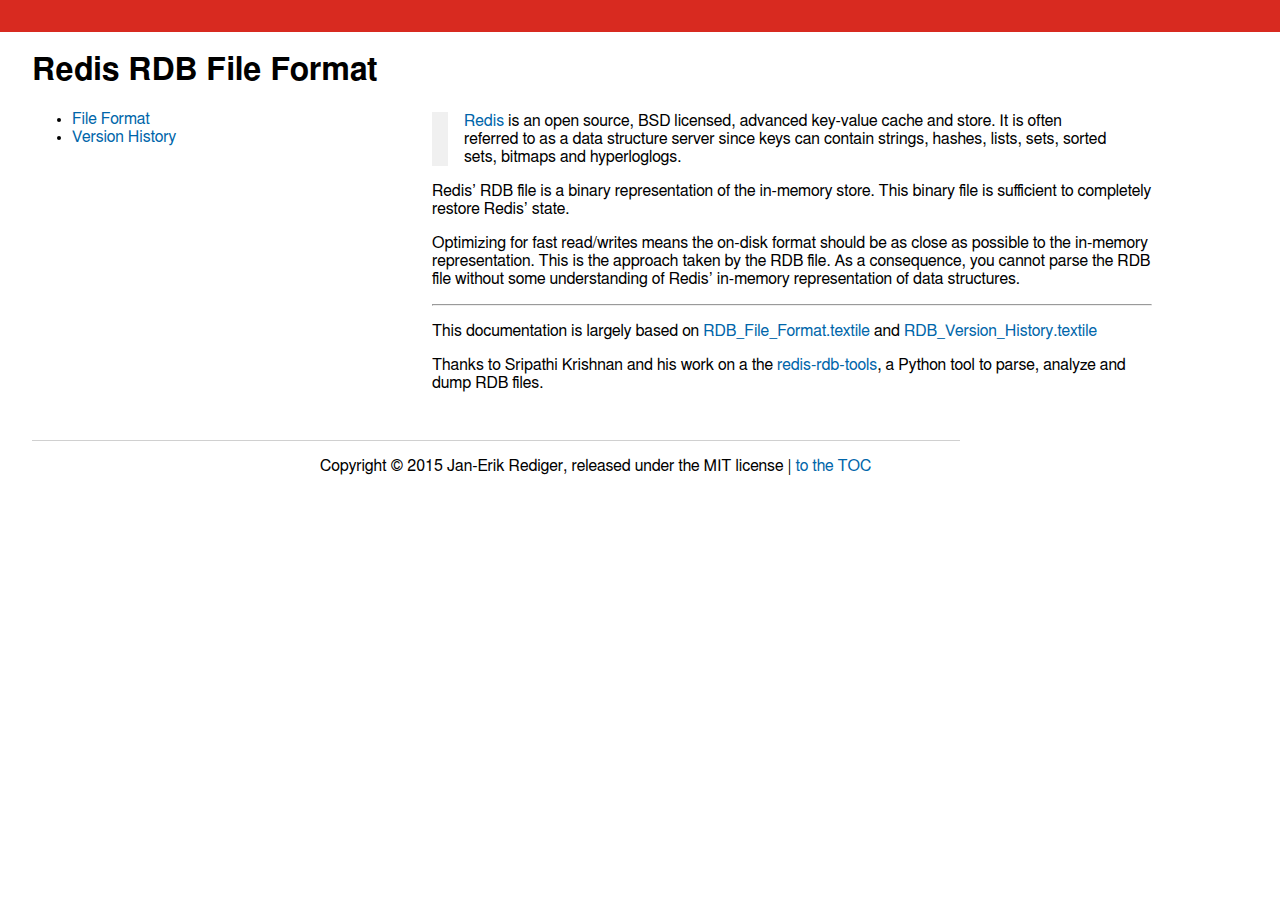
<file: docs/index.html>
<!DOCTYPE html>
<html>
  <head>
    <meta charset="utf-8" />
    <title>Redis RDB</title>
    <link rel="stylesheet" href="style.css" type="text/css" />
  </head>
  <body>
    <div id="TOC">
      <h1 class="title">Redis RDB File Format</h1>
      <ul>
        <li><a href="file_format.html">File Format</a></li>
        <li><a href="version_history.html">Version History</a></li>
      </ul>
    </div>
    <div class="content">
      <blockquote>
        <a href="http://redis.io">Redis</a> is an open source, BSD licensed, advanced key-value cache and store. It is often referred to as a data structure server since keys can contain strings, hashes, lists, sets, sorted sets, bitmaps and hyperloglogs.
      </blockquote>
      <p>Redis’ RDB file is a binary representation of the in-memory store. This binary file is sufficient to completely restore Redis’ state.</p>
      <p>Optimizing for fast read/writes means the on-disk format should be as close as possible to the in-memory representation. This is the approach taken by the RDB file. As a consequence, you cannot parse the RDB file without some understanding of Redis’ in-memory representation of data structures.</p>

      <hr>
      <p>
        This documentation is largely based on 
        <a href="https://github.com/sripathikrishnan/redis-rdb-tools/blob/d39c8e5127daf3e109c0f0e101af8ed0e5400493/docs/RDB_File_Format.textile">RDB_File_Format.textile</a>
        and 
        <a href="https://github.com/sripathikrishnan/redis-rdb-tools/blob/d39c8e5127daf3e109c0f0e101af8ed0e5400493/docs/RDB_Version_History.textile">RDB_Version_History.textile</a>
      </p>
      <p>Thanks to Sripathi Krishnan and his work on a the
      <a href="https://github.com/sripathikrishnan/redis-rdb-tools">redis-rdb-tools</a>, a Python tool to parse, analyze and dump RDB files.</p>
    </div>
    <div class="footer">
      Copyright © 2015 Jan-Erik Rediger, released under the MIT license |
      <a href="#TOC">to the TOC</a>
    </div>
  </body>
</html>
</file>
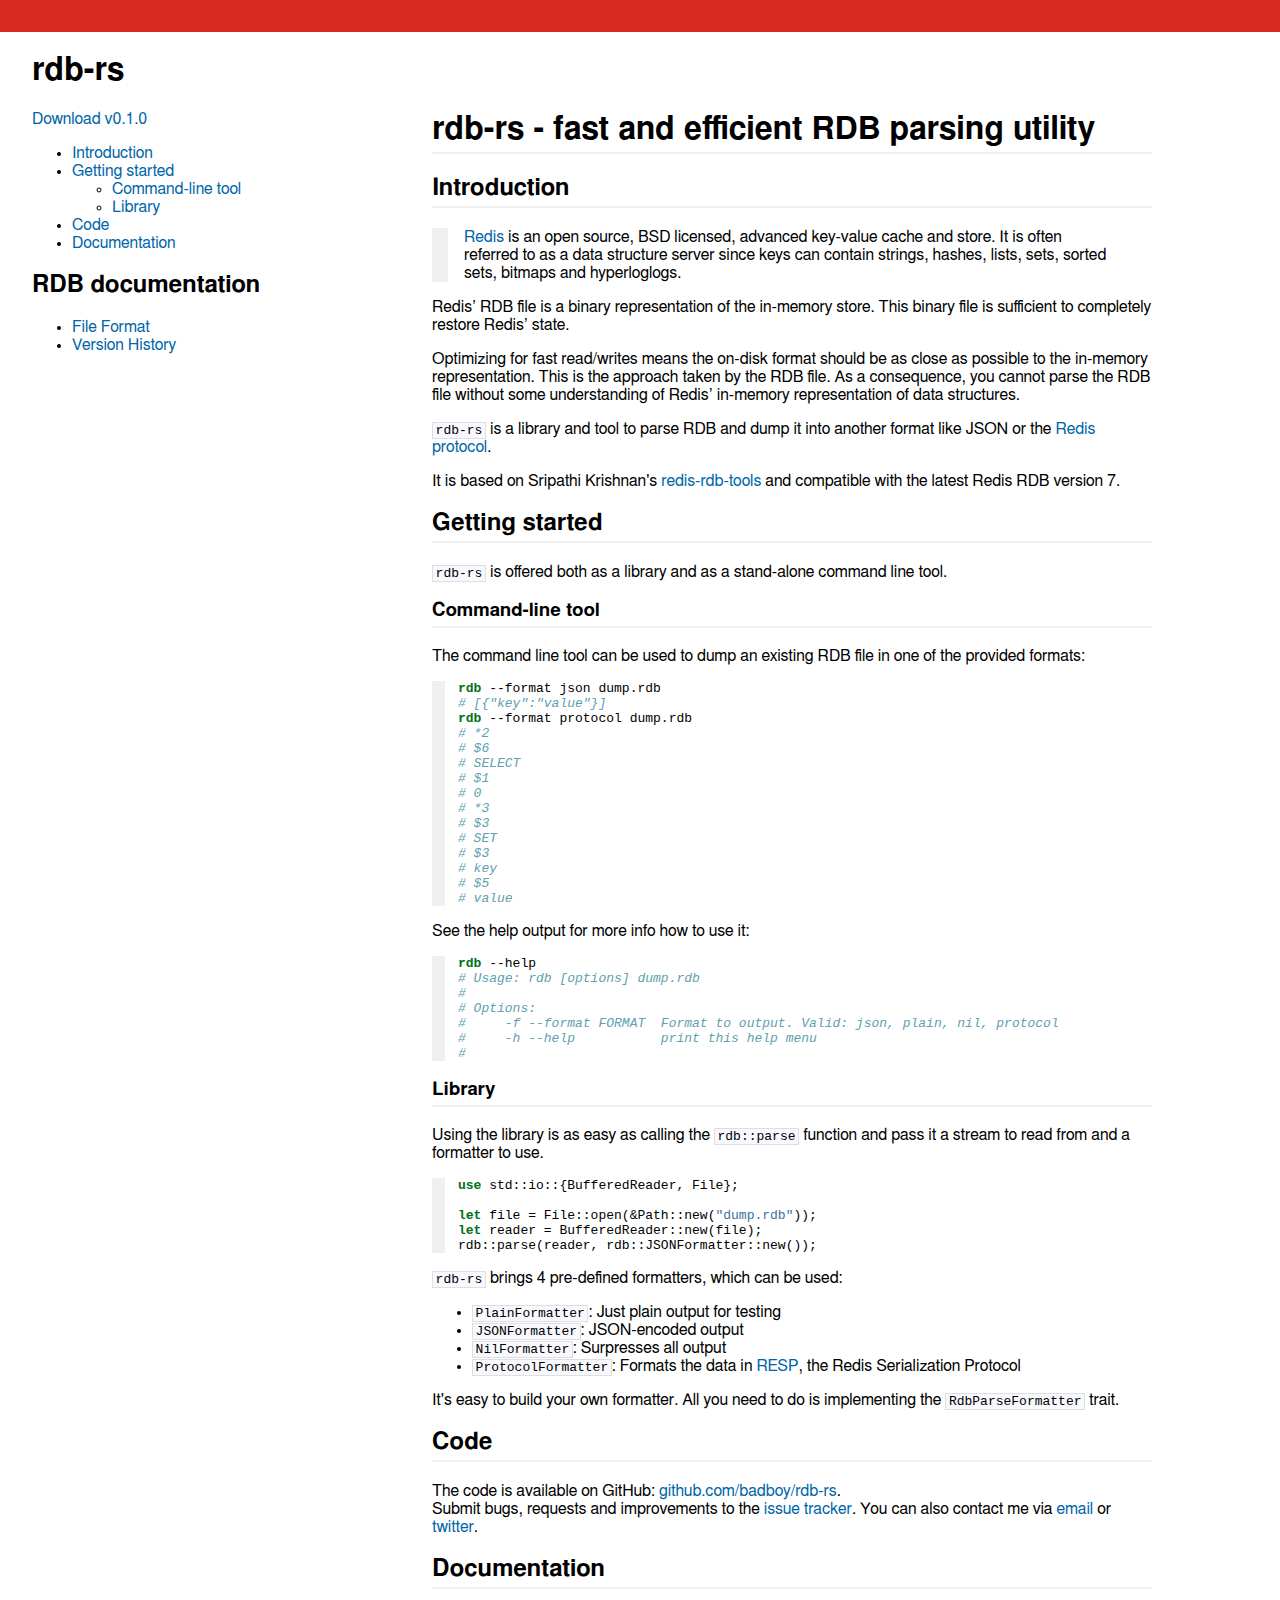
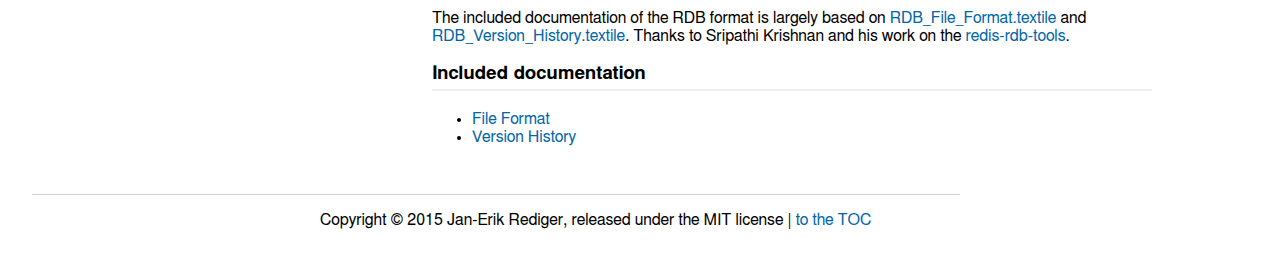
<file: www/index.html>
<!DOCTYPE html>
<html>
  <head>
    <meta charset="utf-8" />
    <title>Redis RDB</title>
    <link rel="stylesheet" href="style.css" type="text/css" />
  </head>
  <body>
    <div id="TOC">
      <h1 class="title">rdb-rs</h1>

      <a href="">Download v0.1.0</a>

      <ul>
        <li><a href="#introduction">Introduction</a></li>
        <li>
          <a href="#getting-started">Getting started</a>
          <ul>
            <li><a href="#command-line-tool">Command-line tool</a></li>
            <li><a href="#library">Library</a></li>
          </ul>
        </li>
        <li><a href="#code">Code</a></li>
        <li><a href="#documentation">Documentation</a></li>
      </ul>

      <h2>RDB documentation</h2>
      <ul>
        <li><a href="file_format.html">File Format</a></li>
        <li><a href="version_history.html">Version History</a></li>
      </ul>
    </div>
    <div class="content index">
<h1 id="rdb-rs---fast-and-efficient-rdb-parsing-utility">rdb-rs - fast and efficient RDB parsing utility</h1>
<h2 id="introduction">Introduction</h2>
<blockquote>
<p><a href="http://redis.io">Redis</a> is an open source, BSD licensed, advanced key-value cache and store. It is often referred to as a data structure server since keys can contain strings, hashes, lists, sets, sorted sets, bitmaps and hyperloglogs.</p>
</blockquote>
<p>Redis’ RDB file is a binary representation of the in-memory store. This binary file is sufficient to completely restore Redis’ state.</p>
<p>Optimizing for fast read/writes means the on-disk format should be as close as possible to the in-memory representation. This is the approach taken by the RDB file. As a consequence, you cannot parse the RDB file without some understanding of Redis’ in-memory representation of data structures.</p>
<p><code>rdb-rs</code> is a library and tool to parse RDB and dump it into another format like JSON or the <a href="http://redis.io/topics/protocol">Redis protocol</a>.</p>
<p>It is based on Sripathi Krishnan's <a href="https://github.com/sripathikrishnan/redis-rdb-tools">redis-rdb-tools</a> and compatible with the latest Redis RDB version 7.</p>
<h2 id="getting-started">Getting started</h2>
<p><code>rdb-rs</code> is offered both as a library and as a stand-alone command line tool.</p>
<h3 id="command-line-tool">Command-line tool</h3>
<p>The command line tool can be used to dump an existing RDB file in one of the provided formats:</p>
<pre class="sourceCode bash"><code class="sourceCode bash"><span class="kw">rdb</span> --format json dump.rdb
<span class="co"># [{&quot;key&quot;:&quot;value&quot;}]</span>
<span class="kw">rdb</span> --format protocol dump.rdb
<span class="co"># *2</span>
<span class="co"># $6</span>
<span class="co"># SELECT</span>
<span class="co"># $1</span>
<span class="co"># 0</span>
<span class="co"># *3</span>
<span class="co"># $3</span>
<span class="co"># SET</span>
<span class="co"># $3</span>
<span class="co"># key</span>
<span class="co"># $5</span>
<span class="co"># value</span></code></pre>
<p>See the help output for more info how to use it:</p>
<pre class="sourceCode bash"><code class="sourceCode bash"><span class="kw">rdb</span> --help
<span class="co"># Usage: rdb [options] dump.rdb</span>
<span class="co">#</span>
<span class="co"># Options:</span>
<span class="co">#     -f --format FORMAT  Format to output. Valid: json, plain, nil, protocol</span>
<span class="co">#     -h --help           print this help menu</span>
<span class="co">#</span></code></pre>
<h3 id="library">Library</h3>
<p>Using the library is as easy as calling the <code>rdb::parse</code> function and pass it a stream to read from and a formatter to use.</p>
<pre class="sourceCode rust"><code class="sourceCode rust"><span class="kw">use</span> std::io::{BufferedReader, File};

<span class="kw">let</span> file = File::open(&amp;Path::new(<span class="st">&quot;dump.rdb&quot;</span>));
<span class="kw">let</span> reader = BufferedReader::new(file);
rdb::parse(reader, rdb::JSONFormatter::new());</code></pre>
<p><code>rdb-rs</code> brings 4 pre-defined formatters, which can be used:</p>
<ul>
<li><code>PlainFormatter</code>: Just plain output for testing</li>
<li><code>JSONFormatter</code>: JSON-encoded output</li>
<li><code>NilFormatter</code>: Surpresses all output</li>
<li><code>ProtocolFormatter</code>: Formats the data in <a href="http://redis.io/topics/protocol">RESP</a>, the Redis Serialization Protocol</li>
</ul>
<p>It's easy to build your own formatter. All you need to do is implementing the <code>RdbParseFormatter</code> trait.</p>
<h2 id="code">Code</h2>
<p>The code is available on GitHub: <a href="https://github.com/badboy/rdb-rs">github.com/badboy/rdb-rs</a>.<br />Submit bugs, requests and improvements to the <a href="https://github.com/badboy/rdb-rs/issues">issue tracker</a>. You can also contact me via <script type="text/javascript">
<!--
h='&#102;&#110;&#x6f;&#114;&#100;&#x69;&#x67;&#46;&#100;&#x65;';a='&#64;';n='&#114;&#100;&#98;&#x2d;&#114;&#x73;';e=n+a+h;
document.write('<a h'+'ref'+'="ma'+'ilto'+':'+e+'" clas'+'s="em' + 'ail">'+'email'+'<\/'+'a'+'>');
// -->
</script><noscript>&#x65;&#x6d;&#x61;&#x69;&#108;&#32;&#40;&#114;&#100;&#98;&#x2d;&#114;&#x73;&#32;&#x61;&#116;&#32;&#102;&#110;&#x6f;&#114;&#100;&#x69;&#x67;&#32;&#100;&#x6f;&#116;&#32;&#100;&#x65;&#x29;</noscript> or <a href="https://twitter.com/badboy_">twitter</a>.</p>
<h2 id="documentation">Documentation</h2>
<p>The included documentation of the RDB format is largely based on <a href="https://github.com/sripathikrishnan/redis-rdb-tools/blob/d39c8e5127daf3e109c0f0e101af8ed0e5400493/docs/RDB_File_Format.textile">RDB_File_Format.textile</a> and <a href="https://github.com/sripathikrishnan/redis-rdb-tools/blob/d39c8e5127daf3e109c0f0e101af8ed0e5400493/docs/RDB_Version_History.textile">RDB_Version_History.textile</a>. Thanks to Sripathi Krishnan and his work on the <a href="https://github.com/sripathikrishnan/redis-rdb-tools">redis-rdb-tools</a>.</p>
<h3 id="included-documentation">Included documentation</h3>
<ul>
<li><a href="file_format.html">File Format</a></li>
<li><a href="version_history.html">Version History</a></li>
</ul>
    </div>
    <div class="footer">
      Copyright © 2015 Jan-Erik Rediger, released under the MIT license |
      <a href="#TOC">to the TOC</a>
    </div>
  </body>
</html>
</file>
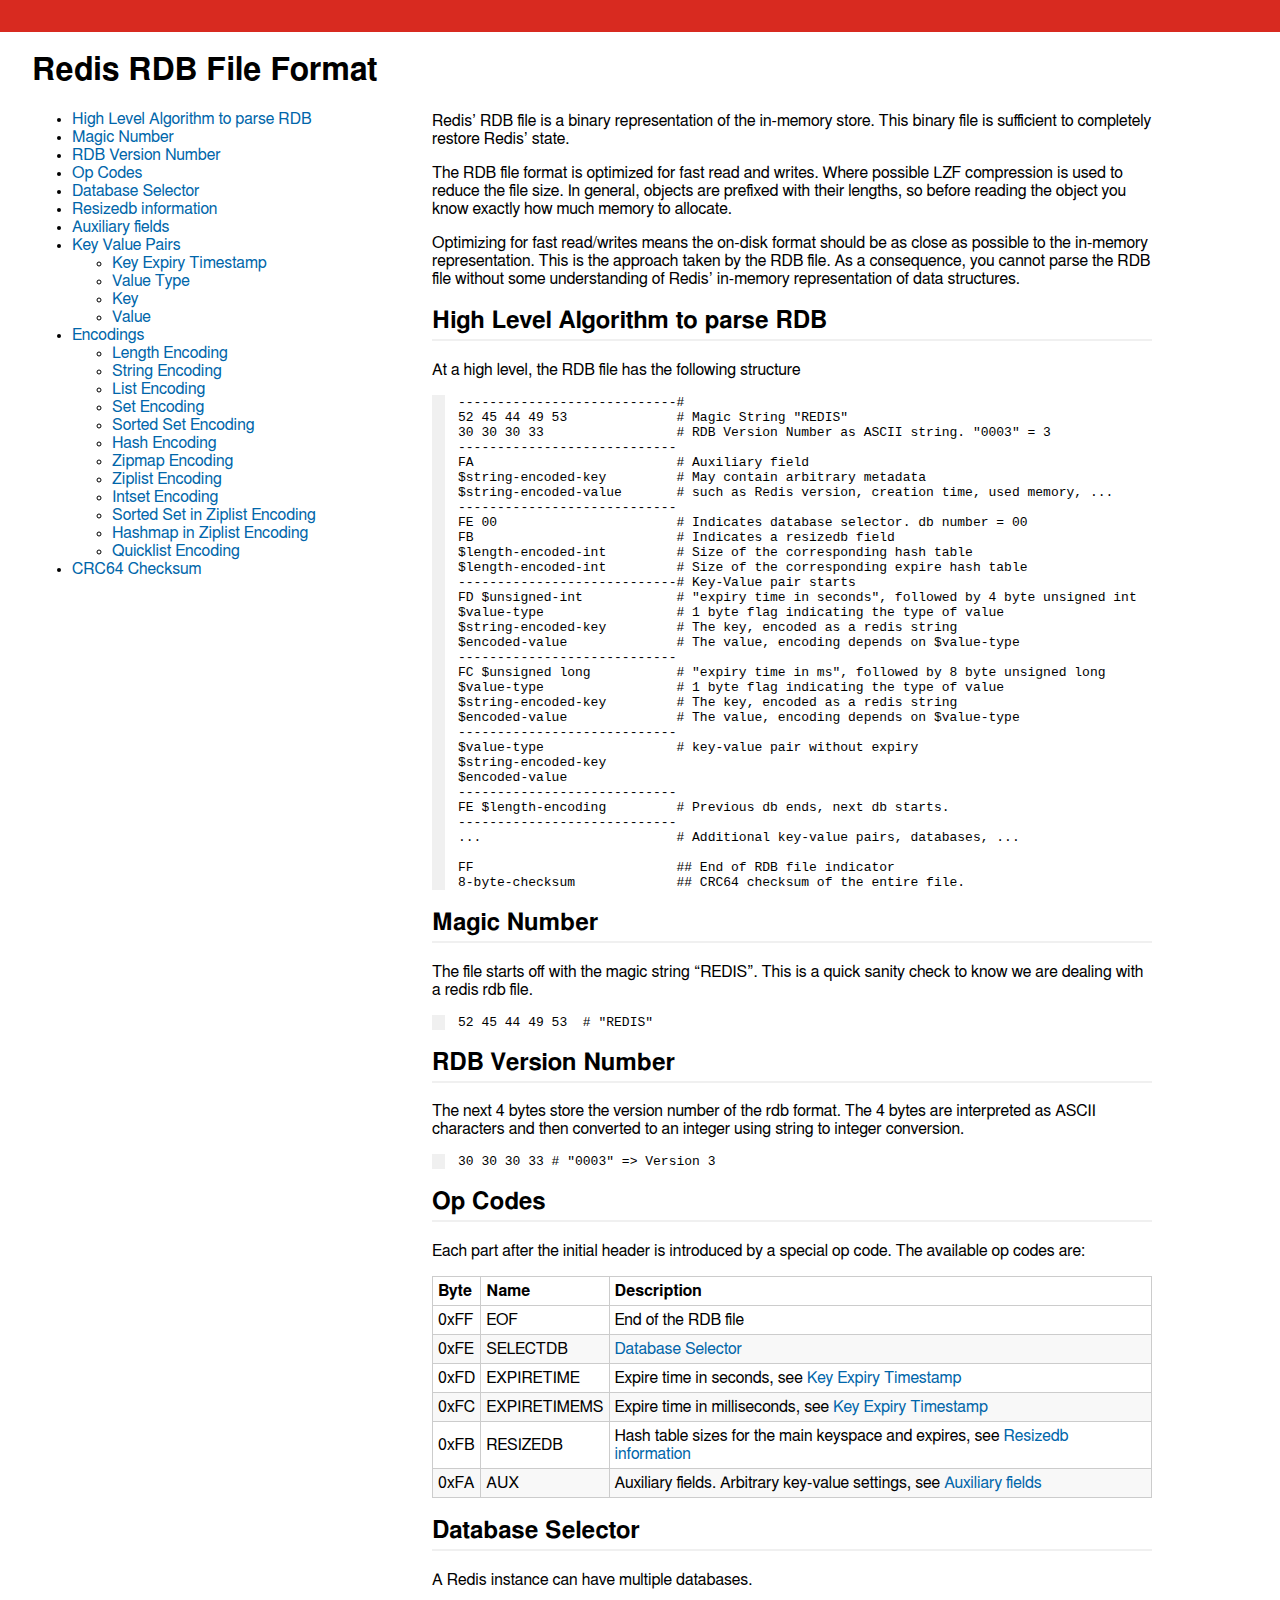
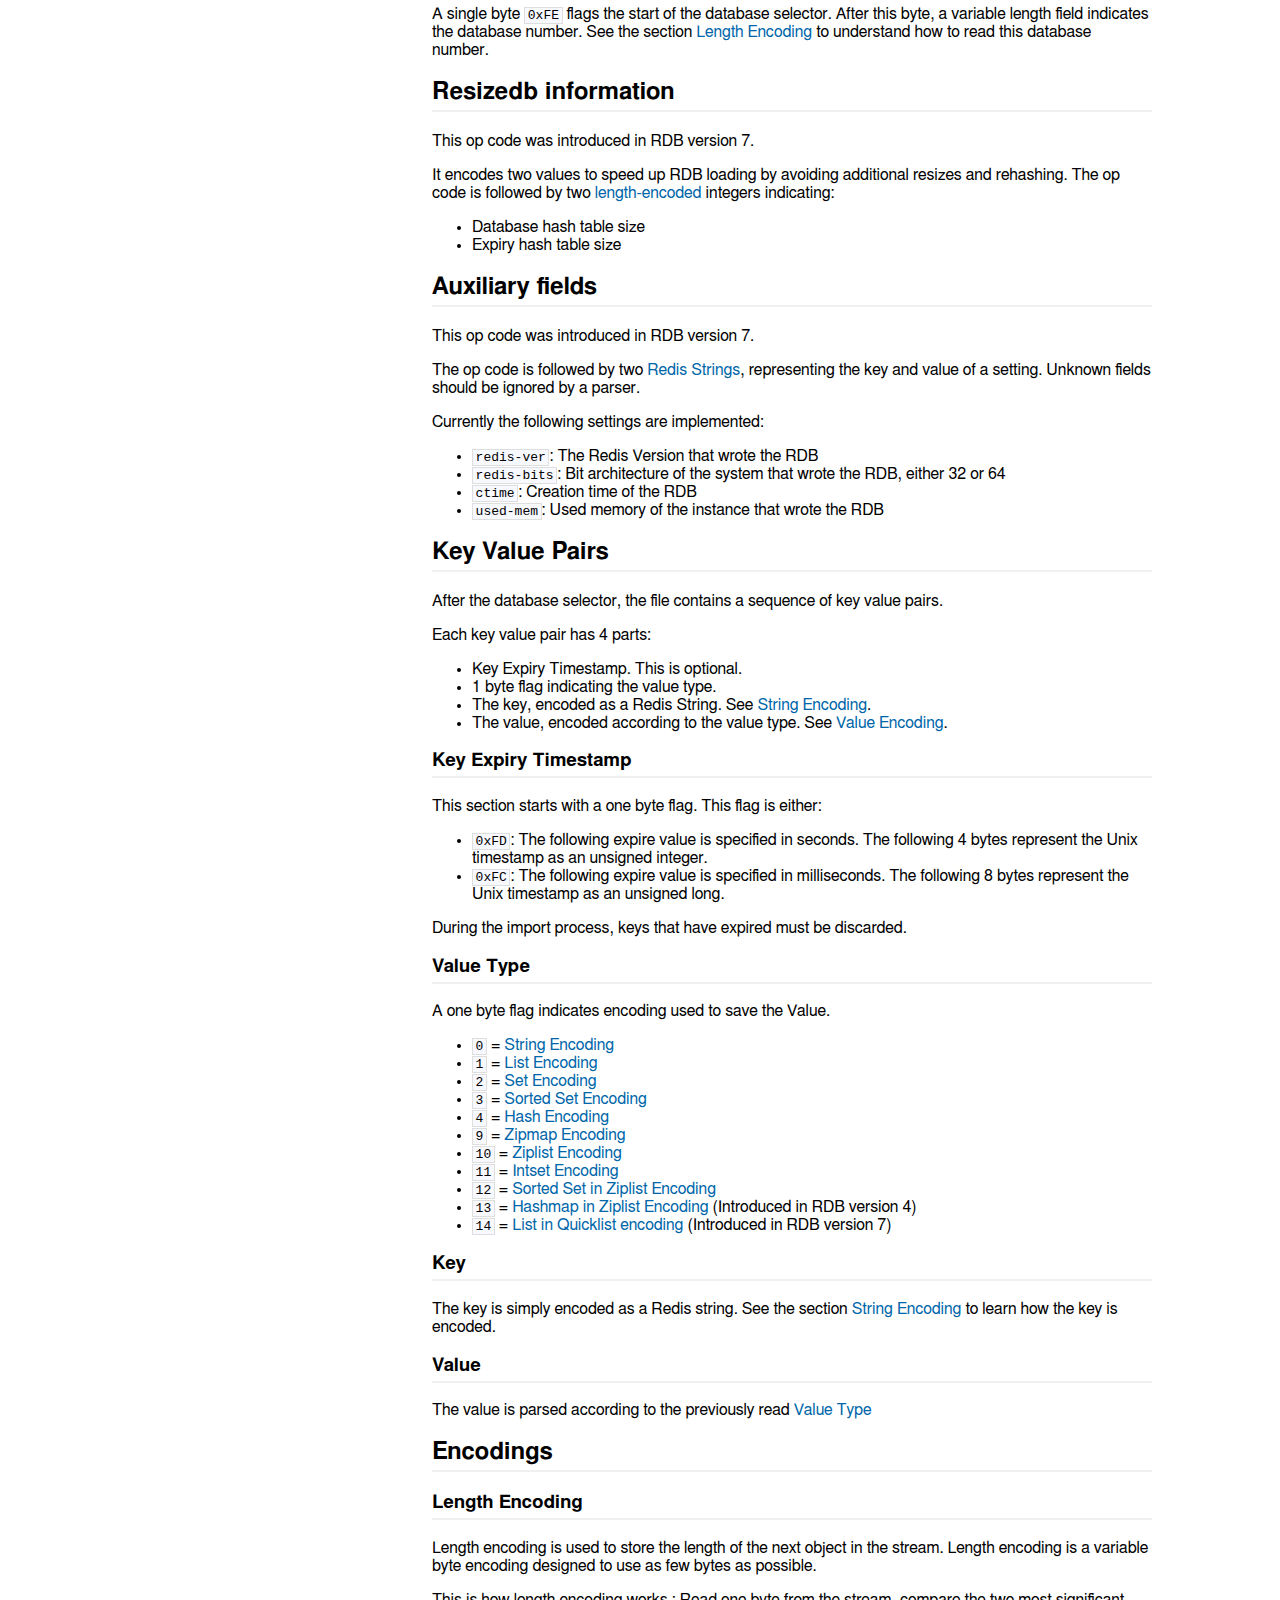
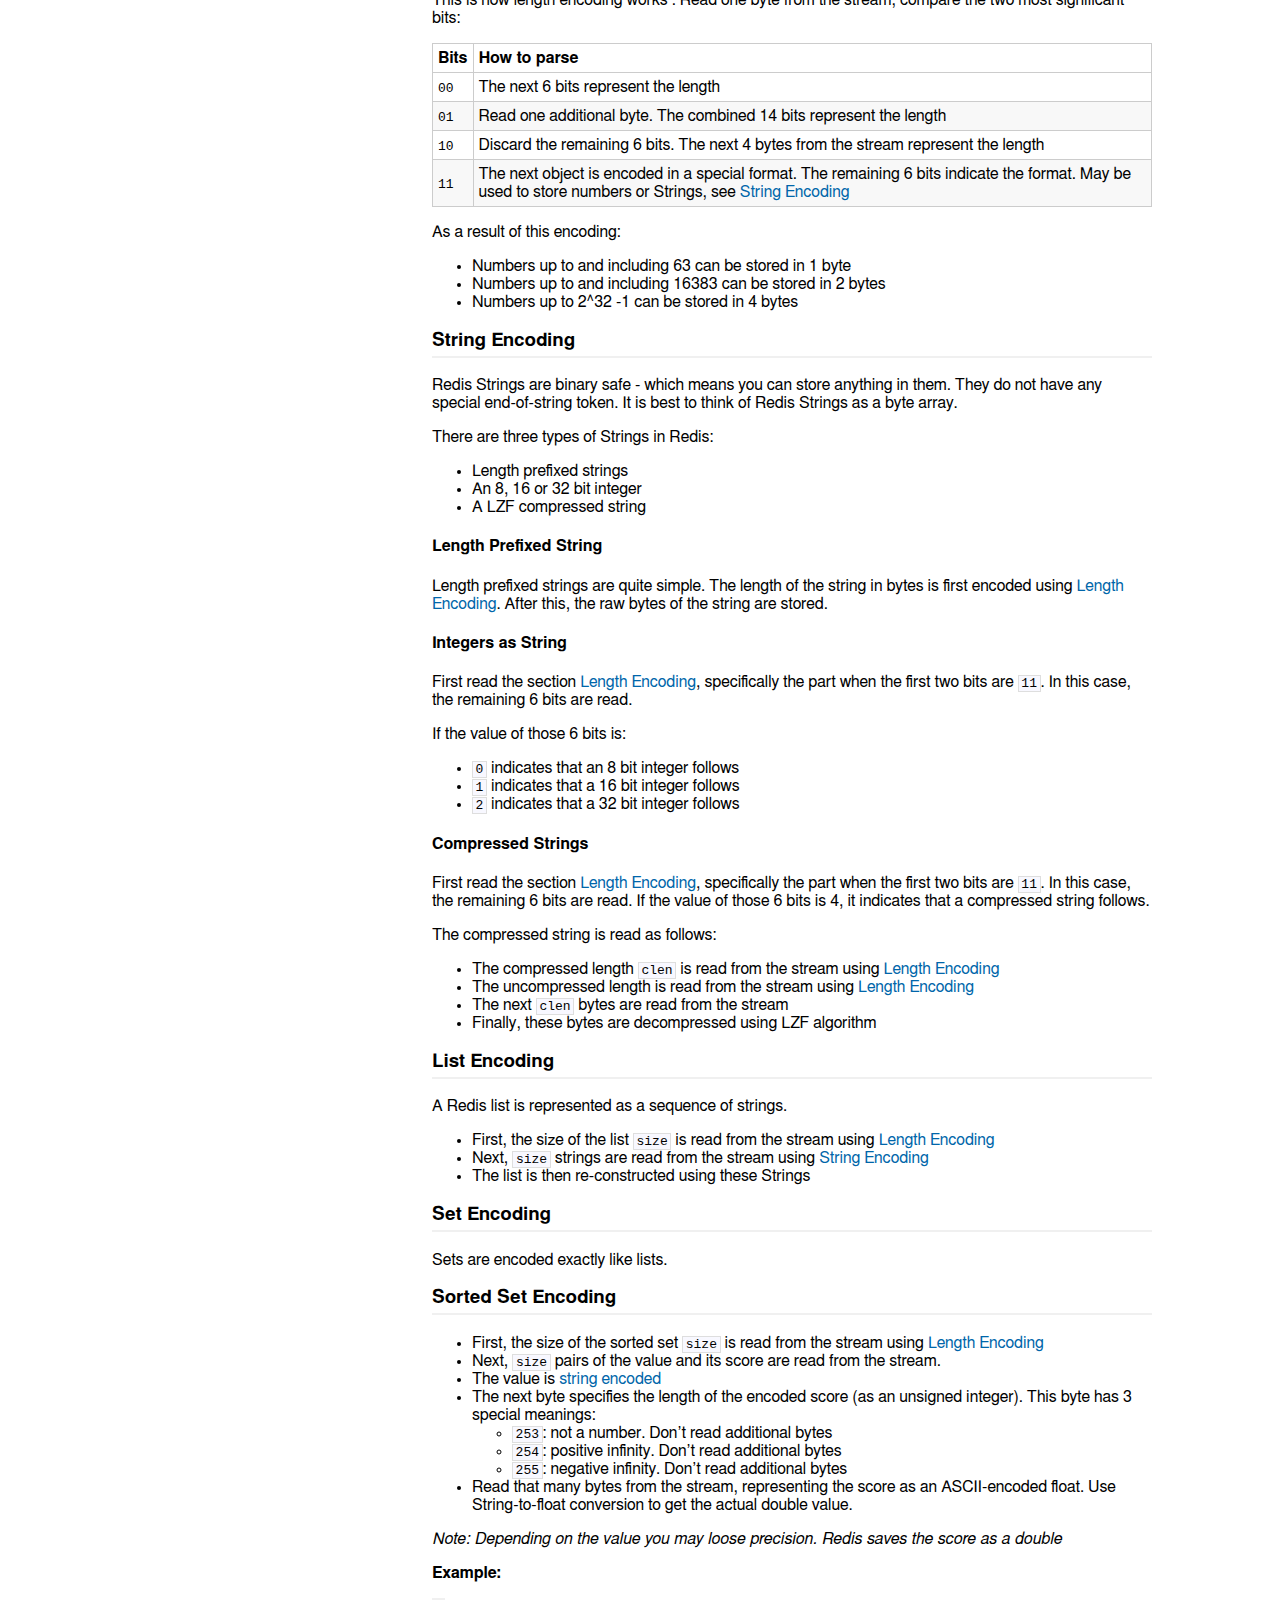
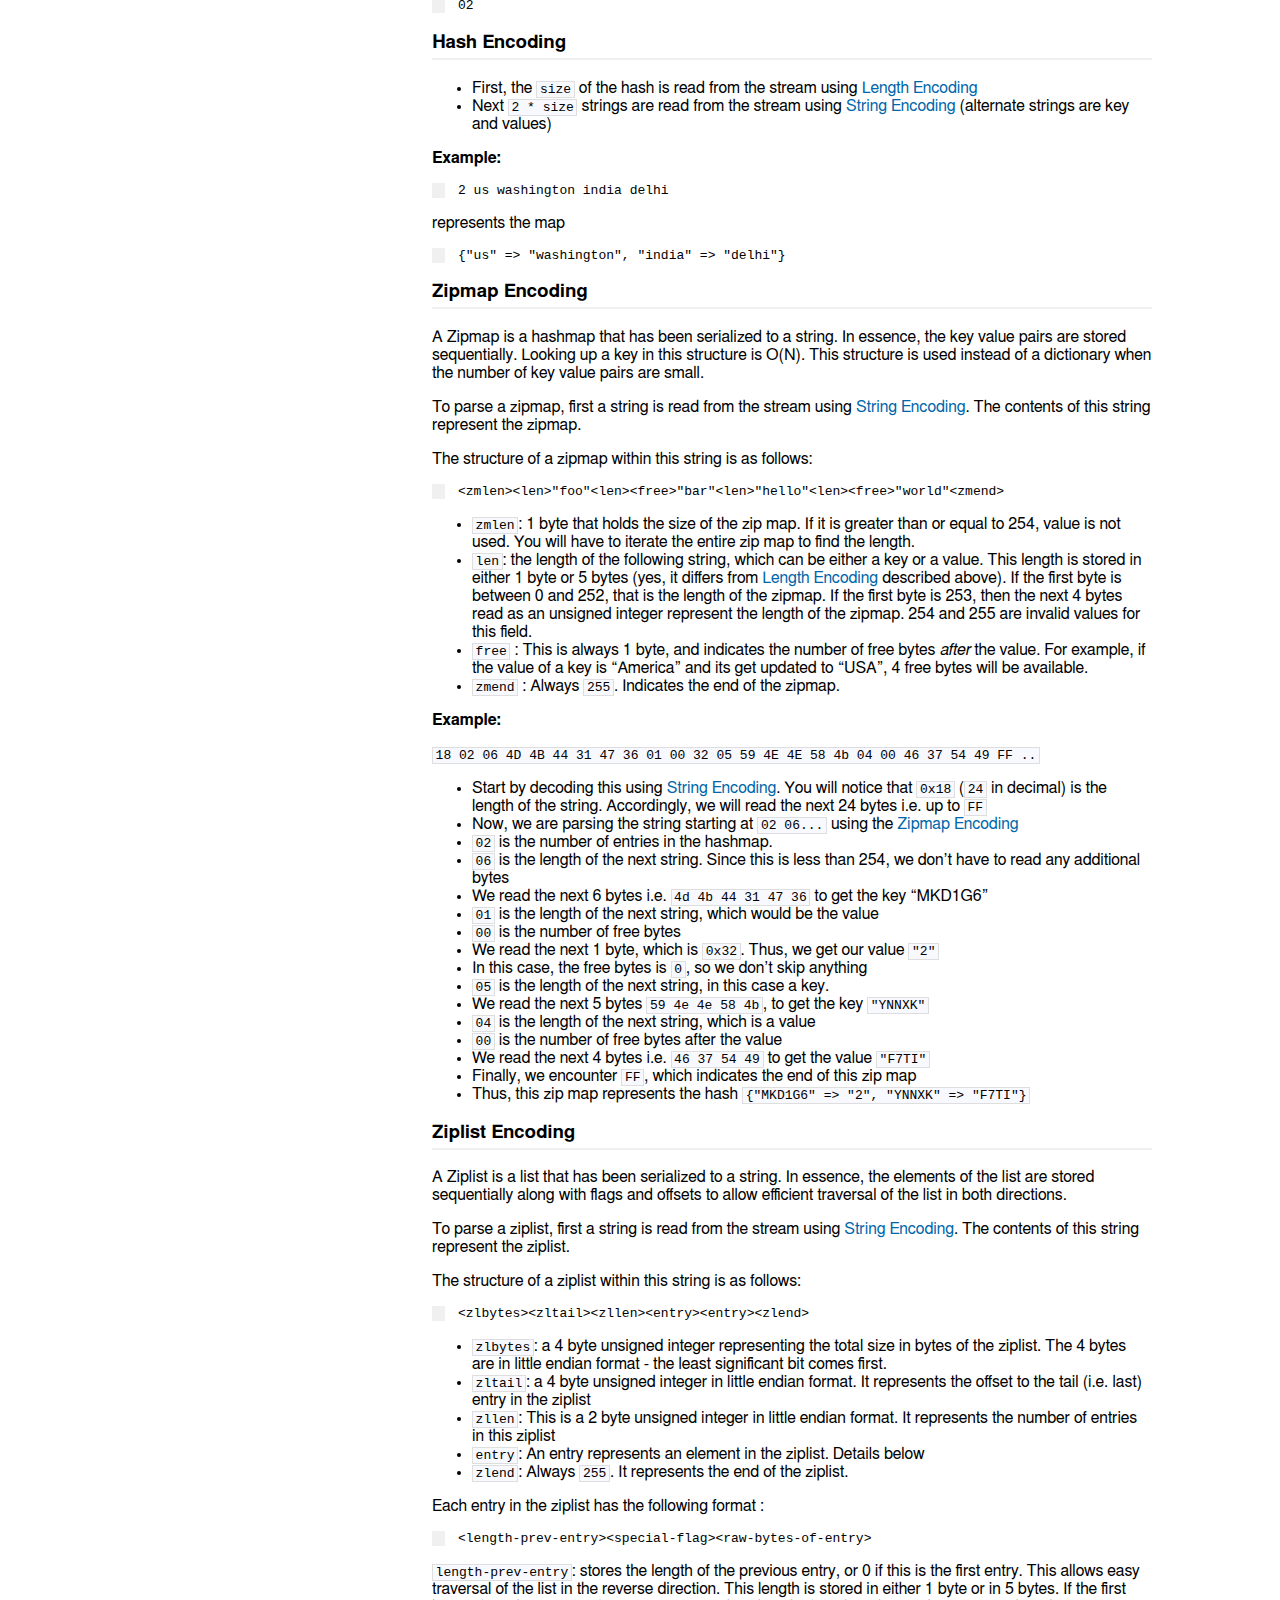
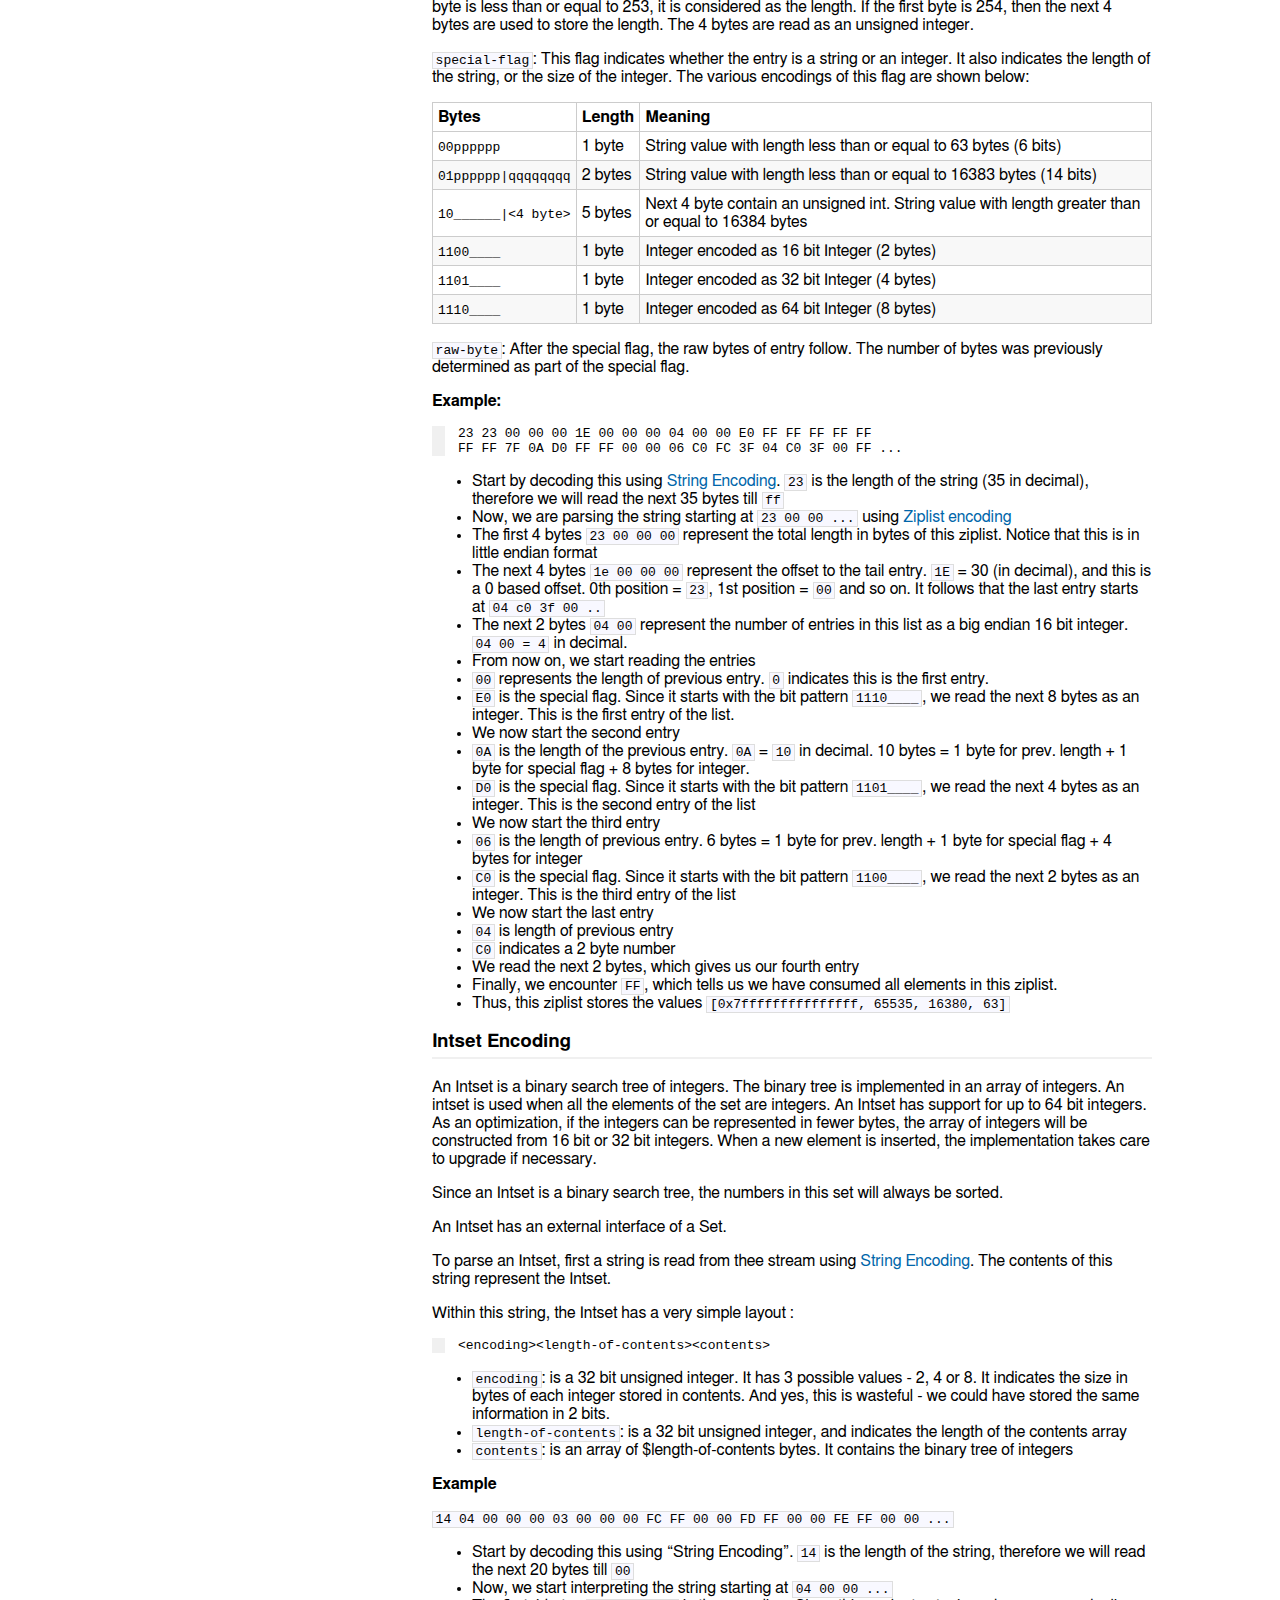
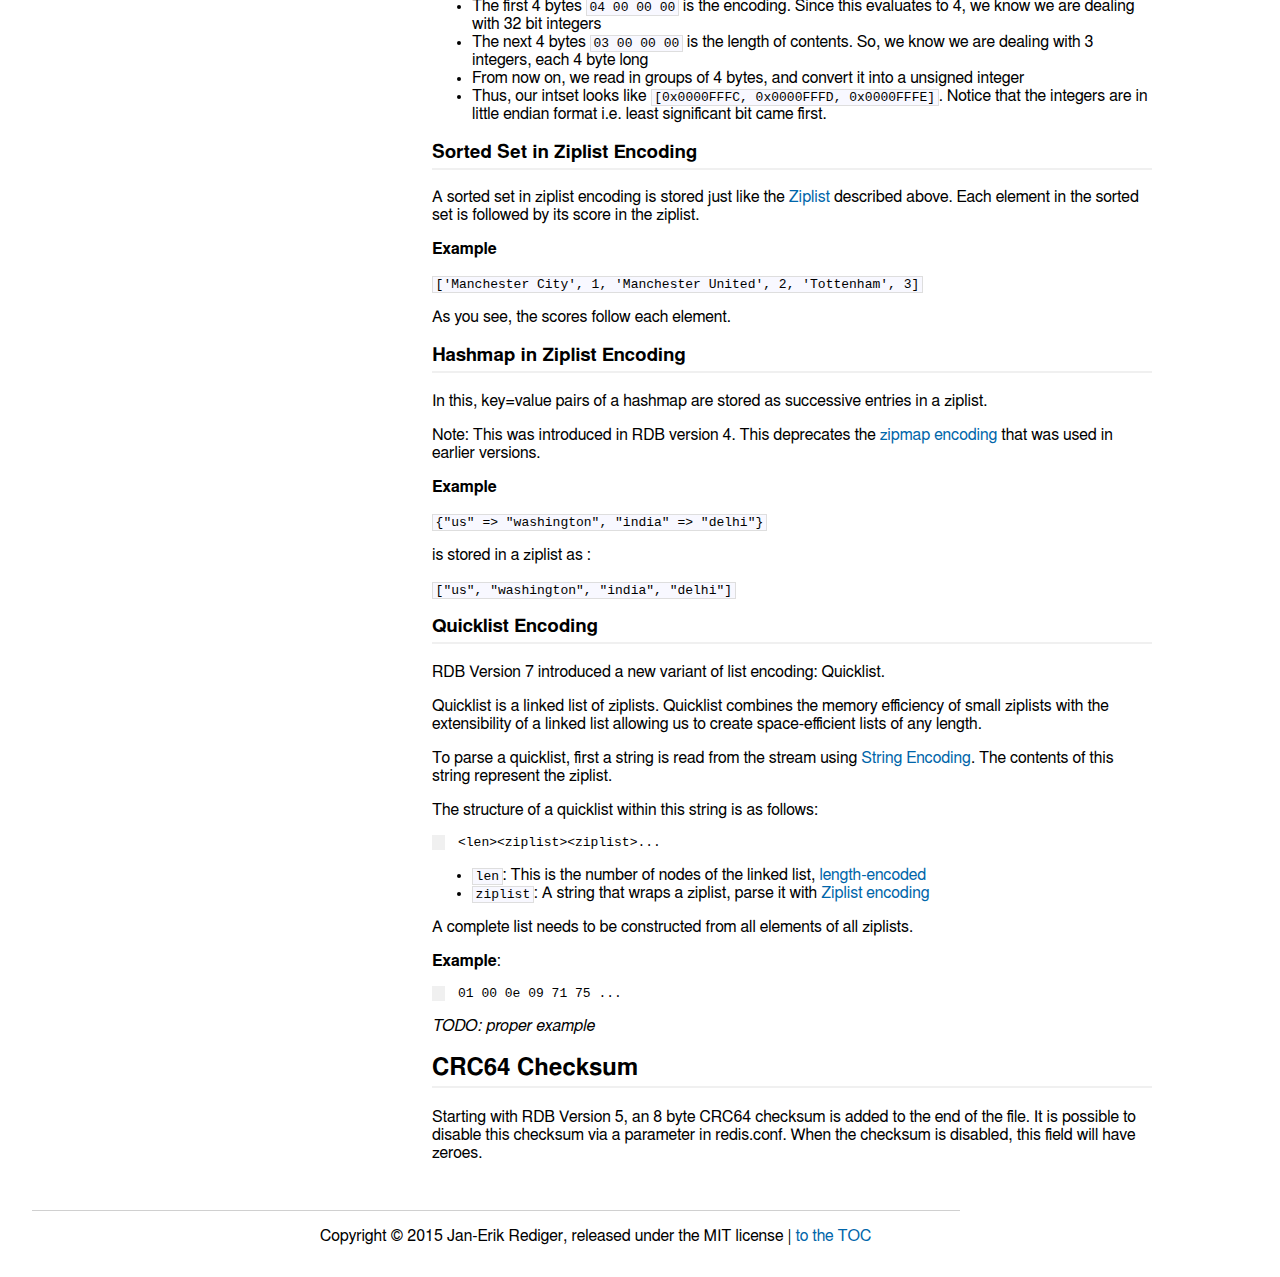
<file: docs/file_format.html>
<!DOCTYPE html>
<html>
<head>
  <meta charset="utf-8" />
  <title>Redis RDB File Format</title>
  <link rel="stylesheet" href="style.css" type="text/css" />
</head>
<body>
<div id="TOC">
<h1 class="title">Redis RDB File Format</h1>
<ul>
<li><a href="#high-level-algorithm-to-parse-rdb">High Level Algorithm to parse RDB</a></li>
<li><a href="#magic-number">Magic Number</a></li>
<li><a href="#rdb-version-number">RDB Version Number</a></li>
<li><a href="#op-codes">Op Codes</a></li>
<li><a href="#database-selector">Database Selector</a></li>
<li><a href="#resizedb-information">Resizedb information</a></li>
<li><a href="#auxiliary-fields">Auxiliary fields</a></li>
<li><a href="#key-value-pairs">Key Value Pairs</a><ul>
<li><a href="#key-expiry-timestamp">Key Expiry Timestamp</a></li>
<li><a href="#value-type">Value Type</a></li>
<li><a href="#key">Key</a></li>
<li><a href="#value">Value</a></li>
</ul></li>
<li><a href="#encodings">Encodings</a><ul>
<li><a href="#length-encoding">Length Encoding</a></li>
<li><a href="#string-encoding">String Encoding</a></li>
<li><a href="#list-encoding">List Encoding</a></li>
<li><a href="#set-encoding">Set Encoding</a></li>
<li><a href="#sorted-set-encoding">Sorted Set Encoding</a></li>
<li><a href="#hash-encoding">Hash Encoding</a></li>
<li><a href="#zipmap-encoding">Zipmap Encoding</a></li>
<li><a href="#ziplist-encoding">Ziplist Encoding</a></li>
<li><a href="#intset-encoding">Intset Encoding</a></li>
<li><a href="#sorted-set-in-ziplist-encoding">Sorted Set in Ziplist Encoding</a></li>
<li><a href="#hashmap-in-ziplist-encoding">Hashmap in Ziplist Encoding</a></li>
<li><a href="#quicklist-encoding">Quicklist Encoding</a></li>
</ul></li>
<li><a href="#crc64-checksum">CRC64 Checksum</a></li>
</ul>
</div>
<div class="content">
<p>Redis’ RDB file is a binary representation of the in-memory store. This binary file is sufficient to completely restore Redis’ state.</p>
<p>The RDB file format is optimized for fast read and writes. Where possible LZF compression is used to reduce the file size. In general, objects are prefixed with their lengths, so before reading the object you know exactly how much memory to allocate.</p>
<p>Optimizing for fast read/writes means the on-disk format should be as close as possible to the in-memory representation. This is the approach taken by the RDB file. As a consequence, you cannot parse the RDB file without some understanding of Redis’ in-memory representation of data structures.</p>
<h2 id="high-level-algorithm-to-parse-rdb">High Level Algorithm to parse RDB</h2>
<p>At a high level, the RDB file has the following structure</p>
<pre><code>----------------------------#
52 45 44 49 53              # Magic String &quot;REDIS&quot;
30 30 30 33                 # RDB Version Number as ASCII string. &quot;0003&quot; = 3
----------------------------
FA                          # Auxiliary field
$string-encoded-key         # May contain arbitrary metadata
$string-encoded-value       # such as Redis version, creation time, used memory, ...
----------------------------
FE 00                       # Indicates database selector. db number = 00
FB                          # Indicates a resizedb field
$length-encoded-int         # Size of the corresponding hash table
$length-encoded-int         # Size of the corresponding expire hash table
----------------------------# Key-Value pair starts
FD $unsigned-int            # &quot;expiry time in seconds&quot;, followed by 4 byte unsigned int
$value-type                 # 1 byte flag indicating the type of value
$string-encoded-key         # The key, encoded as a redis string
$encoded-value              # The value, encoding depends on $value-type
----------------------------
FC $unsigned long           # &quot;expiry time in ms&quot;, followed by 8 byte unsigned long
$value-type                 # 1 byte flag indicating the type of value
$string-encoded-key         # The key, encoded as a redis string
$encoded-value              # The value, encoding depends on $value-type
----------------------------
$value-type                 # key-value pair without expiry
$string-encoded-key
$encoded-value
----------------------------
FE $length-encoding         # Previous db ends, next db starts.
----------------------------
...                         # Additional key-value pairs, databases, ...

FF                          ## End of RDB file indicator
8-byte-checksum             ## CRC64 checksum of the entire file.</code></pre>
<h2 id="magic-number">Magic Number</h2>
<p>The file starts off with the magic string “REDIS”. This is a quick sanity check to know we are dealing with a redis rdb file.</p>
<pre><code>52 45 44 49 53  # &quot;REDIS&quot;</code></pre>
<h2 id="rdb-version-number">RDB Version Number</h2>
<p>The next 4 bytes store the version number of the rdb format. The 4 bytes are interpreted as ASCII characters and then converted to an integer using string to integer conversion.</p>
<pre><code>30 30 30 33 # &quot;0003&quot; =&gt; Version 3</code></pre>
<h2 id="op-codes">Op Codes</h2>
<p>Each part after the initial header is introduced by a special op code. The available op codes are:</p>
<table>
<thead>
<tr class="header">
<th align="left">Byte</th>
<th align="left">Name</th>
<th align="left">Description</th>
</tr>
</thead>
<tbody>
<tr class="odd">
<td align="left">0xFF</td>
<td align="left">EOF</td>
<td align="left">End of the RDB file</td>
</tr>
<tr class="even">
<td align="left">0xFE</td>
<td align="left">SELECTDB</td>
<td align="left"><a href="#database-selector">Database Selector</a></td>
</tr>
<tr class="odd">
<td align="left">0xFD</td>
<td align="left">EXPIRETIME</td>
<td align="left">Expire time in seconds, see <a href="#key-expiry-timestamp">Key Expiry Timestamp</a></td>
</tr>
<tr class="even">
<td align="left">0xFC</td>
<td align="left">EXPIRETIMEMS</td>
<td align="left">Expire time in milliseconds, see <a href="#key-expiry-timestamp">Key Expiry Timestamp</a></td>
</tr>
<tr class="odd">
<td align="left">0xFB</td>
<td align="left">RESIZEDB</td>
<td align="left">Hash table sizes for the main keyspace and expires, see <a href="#resizedb">Resizedb information</a></td>
</tr>
<tr class="even">
<td align="left">0xFA</td>
<td align="left">AUX</td>
<td align="left">Auxiliary fields. Arbitrary key-value settings, see <a href="#aux-fields">Auxiliary fields</a></td>
</tr>
</tbody>
</table>
<h2 id="database-selector">Database Selector</h2>
<p>A Redis instance can have multiple databases.</p>
<p>A single byte <code>0xFE</code> flags the start of the database selector. After this byte, a variable length field indicates the database number. See the section <a href="#length-encoding">Length Encoding</a> to understand how to read this database number.</p>
<h2 id="resizedb-information">Resizedb information</h2>
<p>This op code was introduced in RDB version 7.</p>
<p>It encodes two values to speed up RDB loading by avoiding additional resizes and rehashing. The op code is followed by two <a href="#length-encoded">length-encoded</a> integers indicating:</p>
<ul>
<li>Database hash table size</li>
<li>Expiry hash table size</li>
</ul>
<h2 id="auxiliary-fields">Auxiliary fields</h2>
<p>This op code was introduced in RDB version 7.</p>
<p>The op code is followed by two <a href="#string-encoding">Redis Strings</a>, representing the key and value of a setting. Unknown fields should be ignored by a parser.</p>
<p>Currently the following settings are implemented:</p>
<ul>
<li><code>redis-ver</code>: The Redis Version that wrote the RDB</li>
<li><code>redis-bits</code>: Bit architecture of the system that wrote the RDB, either 32 or 64</li>
<li><code>ctime</code>: Creation time of the RDB</li>
<li><code>used-mem</code>: Used memory of the instance that wrote the RDB</li>
</ul>
<h2 id="key-value-pairs">Key Value Pairs</h2>
<p>After the database selector, the file contains a sequence of key value pairs.</p>
<p>Each key value pair has 4 parts:</p>
<ul>
<li>Key Expiry Timestamp. This is optional.</li>
<li>1 byte flag indicating the value type.</li>
<li>The key, encoded as a Redis String. See <a href="#string-encoding">String Encoding</a>.</li>
<li>The value, encoded according to the value type. See <a href="#value-encoding">Value Encoding</a>.</li>
</ul>
<h3 id="key-expiry-timestamp">Key Expiry Timestamp</h3>
<p>This section starts with a one byte flag. This flag is either:</p>
<ul>
<li><code>0xFD</code>: The following expire value is specified in seconds. The following 4 bytes represent the Unix timestamp as an unsigned integer.</li>
<li><code>0xFC</code>: The following expire value is specified in milliseconds. The following 8 bytes represent the Unix timestamp as an unsigned long.</li>
</ul>
<p>During the import process, keys that have expired must be discarded.</p>
<h3 id="value-type">Value Type</h3>
<p>A one byte flag indicates encoding used to save the Value.</p>
<ul>
<li><code>0</code> = <a href="#string-encoding">String Encoding</a></li>
<li><code>1</code> = <a href="#list-encoding">List Encoding</a></li>
<li><code>2</code> = <a href="#set-encoding">Set Encoding</a></li>
<li><code>3</code> = <a href="#sorted-set-encoding">Sorted Set Encoding</a></li>
<li><code>4</code> = <a href="#hash-encoding">Hash Encoding</a></li>
<li><code>9</code> = <a href="#zipmap-encoding">Zipmap Encoding</a></li>
<li><code>10</code> = <a href="#ziplist-encoding">Ziplist Encoding</a></li>
<li><code>11</code> = <a href="#intset-encoding">Intset Encoding</a></li>
<li><code>12</code> = <a href="#sorted-set-in-ziplist-encoding">Sorted Set in Ziplist Encoding</a></li>
<li><code>13</code> = <a href="#hashmap-in-ziplist-encoding">Hashmap in Ziplist Encoding</a> (Introduced in RDB version 4)</li>
<li><code>14</code> = <a href="#quicklist-encoding">List in Quicklist encoding</a> (Introduced in RDB version 7)</li>
</ul>
<h3 id="key">Key</h3>
<p>The key is simply encoded as a Redis string. See the section <a href="#string-encoding">String Encoding</a> to learn how the key is encoded.</p>
<h3 id="value">Value</h3>
<p>The value is parsed according to the previously read <a href="#value-type">Value Type</a></p>
<h2 id="encodings">Encodings</h2>
<h3 id="length-encoding">Length Encoding</h3>
<p>Length encoding is used to store the length of the next object in the stream. Length encoding is a variable byte encoding designed to use as few bytes as possible.</p>
<p>This is how length encoding works : Read one byte from the stream, compare the two most significant bits:</p>
<table>
<thead>
<tr class="header">
<th align="left">Bits</th>
<th align="left">How to parse</th>
</tr>
</thead>
<tbody>
<tr class="odd">
<td align="left"><code>00</code></td>
<td align="left">The next 6 bits represent the length</td>
</tr>
<tr class="even">
<td align="left"><code>01</code></td>
<td align="left">Read one additional byte. The combined 14 bits represent the length</td>
</tr>
<tr class="odd">
<td align="left"><code>10</code></td>
<td align="left">Discard the remaining 6 bits. The next 4 bytes from the stream represent the length</td>
</tr>
<tr class="even">
<td align="left"><code>11</code></td>
<td align="left">The next object is encoded in a special format. The remaining 6 bits indicate the format. May be used to store numbers or Strings, see <a href="#string-encoding">String Encoding</a></td>
</tr>
</tbody>
</table>
<p>As a result of this encoding:</p>
<ul>
<li>Numbers up to and including 63 can be stored in 1 byte</li>
<li>Numbers up to and including 16383 can be stored in 2 bytes</li>
<li>Numbers up to 2^32 -1 can be stored in 4 bytes</li>
</ul>
<h3 id="string-encoding">String Encoding</h3>
<p>Redis Strings are binary safe - which means you can store anything in them. They do not have any special end-of-string token. It is best to think of Redis Strings as a byte array.</p>
<p>There are three types of Strings in Redis:</p>
<ul>
<li>Length prefixed strings</li>
<li>An 8, 16 or 32 bit integer</li>
<li>A LZF compressed string</li>
</ul>
<h4 id="length-prefixed-string">Length Prefixed String</h4>
<p>Length prefixed strings are quite simple. The length of the string in bytes is first encoded using <a href="#length-encoding">Length Encoding</a>. After this, the raw bytes of the string are stored.</p>
<h4 id="integers-as-string">Integers as String</h4>
<p>First read the section <a href="#length-encoding">Length Encoding</a>, specifically the part when the first two bits are <code>11</code>. In this case, the remaining 6 bits are read.</p>
<p>If the value of those 6 bits is:</p>
<ul>
<li><code>0</code> indicates that an 8 bit integer follows</li>
<li><code>1</code> indicates that a 16 bit integer follows</li>
<li><code>2</code> indicates that a 32 bit integer follows</li>
</ul>
<h4 id="compressed-strings">Compressed Strings</h4>
<p>First read the section <a href="#length-encoding">Length Encoding</a>, specifically the part when the first two bits are <code>11</code>. In this case, the remaining 6 bits are read. If the value of those 6 bits is 4, it indicates that a compressed string follows.</p>
<p>The compressed string is read as follows:</p>
<ul>
<li>The compressed length <code>clen</code> is read from the stream using <a href="#length-encoding">Length Encoding</a></li>
<li>The uncompressed length is read from the stream using <a href="#length-encoding">Length Encoding</a></li>
<li>The next <code>clen</code> bytes are read from the stream</li>
<li>Finally, these bytes are decompressed using LZF algorithm</li>
</ul>
<h3 id="list-encoding">List Encoding</h3>
<p>A Redis list is represented as a sequence of strings.</p>
<ul>
<li>First, the size of the list <code>size</code> is read from the stream using <a href="#length-encoding">Length Encoding</a></li>
<li>Next, <code>size</code> strings are read from the stream using <a href="#string-encoding">String Encoding</a></li>
<li>The list is then re-constructed using these Strings</li>
</ul>
<h3 id="set-encoding">Set Encoding</h3>
<p>Sets are encoded exactly like lists.</p>
<h3 id="sorted-set-encoding">Sorted Set Encoding</h3>
<ul>
<li>First, the size of the sorted set <code>size</code> is read from the stream using <a href="#length-encoding">Length Encoding</a></li>
<li>Next, <code>size</code> pairs of the value and its score are read from the stream.</li>
<li>The value is <a href="#string-encoding">string encoded</a></li>
<li>The next byte specifies the length of the encoded score (as an unsigned integer). This byte has 3 special meanings:
<ul>
<li><code>253</code>: not a number. Don’t read additional bytes</li>
<li><code>254</code>: positive infinity. Don’t read additional bytes</li>
<li><code>255</code>: negative infinity. Don’t read additional bytes</li>
</ul></li>
<li>Read that many bytes from the stream, representing the score as an ASCII-encoded float. Use String-to-float conversion to get the actual double value.</li>
</ul>
<p><em>Note: Depending on the value you may loose precision. Redis saves the score as a double</em></p>
<p><strong>Example:</strong></p>
<pre><code>02</code></pre>
<h3 id="hash-encoding">Hash Encoding</h3>
<ul>
<li>First, the <code>size</code> of the hash is read from the stream using <a href="#length-encoding">Length Encoding</a></li>
<li>Next <code>2 * size</code> strings are read from the stream using <a href="#string-encoding">String Encoding</a> (alternate strings are key and values)</li>
</ul>
<p><strong>Example:</strong></p>
<pre><code>2 us washington india delhi</code></pre>
<p>represents the map</p>
<pre><code>{&quot;us&quot; =&gt; &quot;washington&quot;, &quot;india&quot; =&gt; &quot;delhi&quot;}</code></pre>
<h3 id="zipmap-encoding">Zipmap Encoding</h3>
<p>A Zipmap is a hashmap that has been serialized to a string. In essence, the key value pairs are stored sequentially. Looking up a key in this structure is O(N). This structure is used instead of a dictionary when the number of key value pairs are small.</p>
<p>To parse a zipmap, first a string is read from the stream using <a href="#string-encoding">String Encoding</a>. The contents of this string represent the zipmap.</p>
<p>The structure of a zipmap within this string is as follows:</p>
<pre><code>&lt;zmlen&gt;&lt;len&gt;&quot;foo&quot;&lt;len&gt;&lt;free&gt;&quot;bar&quot;&lt;len&gt;&quot;hello&quot;&lt;len&gt;&lt;free&gt;&quot;world&quot;&lt;zmend&gt;</code></pre>
<ul>
<li><code>zmlen</code>: 1 byte that holds the size of the zip map. If it is greater than or equal to 254, value is not used. You will have to iterate the entire zip map to find the length.</li>
<li><code>len</code>: the length of the following string, which can be either a key or a value. This length is stored in either 1 byte or 5 bytes (yes, it differs from <a href="#length-encoding">Length Encoding</a> described above). If the first byte is between 0 and 252, that is the length of the zipmap. If the first byte is 253, then the next 4 bytes read as an unsigned integer represent the length of the zipmap. 254 and 255 are invalid values for this field.</li>
<li><code>free</code> : This is always 1 byte, and indicates the number of free bytes <em>after</em> the value. For example, if the value of a key is “America” and its get updated to “USA”, 4 free bytes will be available.</li>
<li><code>zmend</code> : Always <code>255</code>. Indicates the end of the zipmap.</li>
</ul>
<p><strong>Example:</strong></p>
<p><code>18 02 06 4D 4B 44 31 47 36 01 00 32 05 59 4E 4E 58 4b 04 00 46 37 54 49 FF ..</code></p>
<ul>
<li>Start by decoding this using <a href="#string-encoding">String Encoding</a>. You will notice that <code>0x18</code> (<code>24</code> in decimal) is the length of the string. Accordingly, we will read the next 24 bytes i.e. up to <code>FF</code></li>
<li>Now, we are parsing the string starting at <code>02 06...</code> using the <a href="#zipmap-encoding">Zipmap Encoding</a></li>
<li><code>02</code> is the number of entries in the hashmap.</li>
<li><code>06</code> is the length of the next string. Since this is less than 254, we don’t have to read any additional bytes</li>
<li>We read the next 6 bytes i.e. <code>4d 4b 44 31 47 36</code> to get the key “MKD1G6”</li>
<li><code>01</code> is the length of the next string, which would be the value</li>
<li><code>00</code> is the number of free bytes</li>
<li>We read the next 1 byte, which is <code>0x32</code>. Thus, we get our value <code>&quot;2&quot;</code></li>
<li>In this case, the free bytes is <code>0</code>, so we don’t skip anything</li>
<li><code>05</code> is the length of the next string, in this case a key.</li>
<li>We read the next 5 bytes <code>59 4e 4e 58 4b</code>, to get the key <code>&quot;YNNXK&quot;</code></li>
<li><code>04</code> is the length of the next string, which is a value</li>
<li><code>00</code> is the number of free bytes after the value</li>
<li>We read the next 4 bytes i.e. <code>46 37 54 49</code> to get the value <code>&quot;F7TI&quot;</code></li>
<li>Finally, we encounter <code>FF</code>, which indicates the end of this zip map</li>
<li>Thus, this zip map represents the hash <code>{&quot;MKD1G6&quot; =&gt; &quot;2&quot;, &quot;YNNXK&quot; =&gt; &quot;F7TI&quot;}</code></li>
</ul>
<h3 id="ziplist-encoding">Ziplist Encoding</h3>
<p>A Ziplist is a list that has been serialized to a string. In essence, the elements of the list are stored sequentially along with flags and offsets to allow efficient traversal of the list in both directions.</p>
<p>To parse a ziplist, first a string is read from the stream using <a href="#string-encoding">String Encoding</a>. The contents of this string represent the ziplist.</p>
<p>The structure of a ziplist within this string is as follows:</p>
<pre><code>&lt;zlbytes&gt;&lt;zltail&gt;&lt;zllen&gt;&lt;entry&gt;&lt;entry&gt;&lt;zlend&gt;</code></pre>
<ul>
<li><code>zlbytes</code>: a 4 byte unsigned integer representing the total size in bytes of the ziplist. The 4 bytes are in little endian format - the least significant bit comes first.</li>
<li><code>zltail</code>: a 4 byte unsigned integer in little endian format. It represents the offset to the tail (i.e. last) entry in the ziplist</li>
<li><code>zllen</code>: This is a 2 byte unsigned integer in little endian format. It represents the number of entries in this ziplist</li>
<li><code>entry</code>: An entry represents an element in the ziplist. Details below</li>
<li><code>zlend</code>: Always <code>255</code>. It represents the end of the ziplist.</li>
</ul>
<p>Each entry in the ziplist has the following format :</p>
<pre><code>&lt;length-prev-entry&gt;&lt;special-flag&gt;&lt;raw-bytes-of-entry&gt;</code></pre>
<p><code>length-prev-entry</code>: stores the length of the previous entry, or 0 if this is the first entry. This allows easy traversal of the list in the reverse direction. This length is stored in either 1 byte or in 5 bytes. If the first byte is less than or equal to 253, it is considered as the length. If the first byte is 254, then the next 4 bytes are used to store the length. The 4 bytes are read as an unsigned integer.</p>
<p><code>special-flag</code>: This flag indicates whether the entry is a string or an integer. It also indicates the length of the string, or the size of the integer. The various encodings of this flag are shown below:</p>
<table>
<thead>
<tr class="header">
<th align="left">Bytes</th>
<th align="left">Length</th>
<th align="left">Meaning</th>
</tr>
</thead>
<tbody>
<tr class="odd">
<td align="left"><code>00pppppp</code></td>
<td align="left">1 byte</td>
<td align="left">String value with length less than or equal to 63 bytes (6 bits)</td>
</tr>
<tr class="even">
<td align="left"><code>01pppppp|qqqqqqqq</code></td>
<td align="left">2 bytes</td>
<td align="left">String value with length less than or equal to 16383 bytes (14 bits)</td>
</tr>
<tr class="odd">
<td align="left"><code>10______|&lt;4 byte&gt;</code></td>
<td align="left">5 bytes</td>
<td align="left">Next 4 byte contain an unsigned int. String value with length greater than or equal to 16384 bytes</td>
</tr>
<tr class="even">
<td align="left"><code>1100____</code></td>
<td align="left">1 byte</td>
<td align="left">Integer encoded as 16 bit Integer (2 bytes)</td>
</tr>
<tr class="odd">
<td align="left"><code>1101____</code></td>
<td align="left">1 byte</td>
<td align="left">Integer encoded as 32 bit Integer (4 bytes)</td>
</tr>
<tr class="even">
<td align="left"><code>1110____</code></td>
<td align="left">1 byte</td>
<td align="left">Integer encoded as 64 bit Integer (8 bytes)</td>
</tr>
</tbody>
</table>
<p><code>raw-byte</code>: After the special flag, the raw bytes of entry follow. The number of bytes was previously determined as part of the special flag.</p>
<p><strong>Example:</strong></p>
<pre><code>23 23 00 00 00 1E 00 00 00 04 00 00 E0 FF FF FF FF FF
FF FF 7F 0A D0 FF FF 00 00 06 C0 FC 3F 04 C0 3F 00 FF ...</code></pre>
<ul>
<li>Start by decoding this using <a href="#string-encoding">String Encoding</a>. <code>23</code> is the length of the string (35 in decimal), therefore we will read the next 35 bytes till <code>ff</code></li>
<li>Now, we are parsing the string starting at <code>23 00 00 ...</code> using <a href="#ziplist-encoding">Ziplist encoding</a></li>
<li>The first 4 bytes <code>23 00 00 00</code> represent the total length in bytes of this ziplist. Notice that this is in little endian format</li>
<li>The next 4 bytes <code>1e 00 00 00</code> represent the offset to the tail entry. <code>1E</code> = 30 (in decimal), and this is a 0 based offset. 0th position = <code>23</code>, 1st position = <code>00</code> and so on. It follows that the last entry starts at <code>04 c0 3f 00 ..</code></li>
<li>The next 2 bytes <code>04 00</code> represent the number of entries in this list as a big endian 16 bit integer. <code>04 00 = 4</code> in decimal.</li>
<li>From now on, we start reading the entries</li>
<li><code>00</code> represents the length of previous entry. <code>0</code> indicates this is the first entry.</li>
<li><code>E0</code> is the special flag. Since it starts with the bit pattern <code>1110____</code>, we read the next 8 bytes as an integer. This is the first entry of the list.</li>
<li>We now start the second entry</li>
<li><code>0A</code> is the length of the previous entry. <code>0A</code> = <code>10</code> in decimal. 10 bytes = 1 byte for prev. length + 1 byte for special flag + 8 bytes for integer.</li>
<li><code>D0</code> is the special flag. Since it starts with the bit pattern <code>1101____</code>, we read the next 4 bytes as an integer. This is the second entry of the list</li>
<li>We now start the third entry</li>
<li><code>06</code> is the length of previous entry. 6 bytes = 1 byte for prev. length + 1 byte for special flag + 4 bytes for integer</li>
<li><code>C0</code> is the special flag. Since it starts with the bit pattern <code>1100____</code>, we read the next 2 bytes as an integer. This is the third entry of the list</li>
<li>We now start the last entry</li>
<li><code>04</code> is length of previous entry</li>
<li><code>C0</code> indicates a 2 byte number</li>
<li>We read the next 2 bytes, which gives us our fourth entry</li>
<li>Finally, we encounter <code>FF</code>, which tells us we have consumed all elements in this ziplist.</li>
<li>Thus, this ziplist stores the values <code>[0x7fffffffffffffff, 65535, 16380, 63]</code></li>
</ul>
<h3 id="intset-encoding">Intset Encoding</h3>
<p>An Intset is a binary search tree of integers. The binary tree is implemented in an array of integers. An intset is used when all the elements of the set are integers. An Intset has support for up to 64 bit integers. As an optimization, if the integers can be represented in fewer bytes, the array of integers will be constructed from 16 bit or 32 bit integers. When a new element is inserted, the implementation takes care to upgrade if necessary.</p>
<p>Since an Intset is a binary search tree, the numbers in this set will always be sorted.</p>
<p>An Intset has an external interface of a Set.</p>
<p>To parse an Intset, first a string is read from thee stream using <a href="#string-encoding">String Encoding</a>. The contents of this string represent the Intset.</p>
<p>Within this string, the Intset has a very simple layout :</p>
<pre><code>&lt;encoding&gt;&lt;length-of-contents&gt;&lt;contents&gt;</code></pre>
<ul>
<li><code>encoding</code>: is a 32 bit unsigned integer. It has 3 possible values - 2, 4 or 8. It indicates the size in bytes of each integer stored in contents. And yes, this is wasteful - we could have stored the same information in 2 bits.</li>
<li><code>length-of-contents</code>: is a 32 bit unsigned integer, and indicates the length of the contents array</li>
<li><code>contents</code>: is an array of $length-of-contents bytes. It contains the binary tree of integers</li>
</ul>
<p><strong>Example</strong></p>
<p><code>14 04 00 00 00 03 00 00 00 FC FF 00 00 FD FF 00 00 FE FF 00 00 ...</code></p>
<ul>
<li>Start by decoding this using “String Encoding”. <code>14</code> is the length of the string, therefore we will read the next 20 bytes till <code>00</code></li>
<li>Now, we start interpreting the string starting at <code>04 00 00 ...</code></li>
<li>The first 4 bytes <code>04 00 00 00</code> is the encoding. Since this evaluates to 4, we know we are dealing with 32 bit integers</li>
<li>The next 4 bytes <code>03 00 00 00</code> is the length of contents. So, we know we are dealing with 3 integers, each 4 byte long</li>
<li>From now on, we read in groups of 4 bytes, and convert it into a unsigned integer</li>
<li>Thus, our intset looks like <code>[0x0000FFFC, 0x0000FFFD, 0x0000FFFE]</code>. Notice that the integers are in little endian format i.e. least significant bit came first.</li>
</ul>
<h3 id="sorted-set-in-ziplist-encoding">Sorted Set in Ziplist Encoding</h3>
<p>A sorted set in ziplist encoding is stored just like the <a href="#ziplist-encoding">Ziplist</a> described above. Each element in the sorted set is followed by its score in the ziplist.</p>
<p><strong>Example</strong></p>
<p><code>['Manchester City', 1, 'Manchester United', 2, 'Tottenham', 3]</code></p>
<p>As you see, the scores follow each element.</p>
<h3 id="hashmap-in-ziplist-encoding">Hashmap in Ziplist Encoding</h3>
<p>In this, key=value pairs of a hashmap are stored as successive entries in a ziplist.</p>
<p>Note: This was introduced in RDB version 4. This deprecates the <a href="#zipmap-encoding">zipmap encoding</a> that was used in earlier versions.</p>
<p><strong>Example</strong></p>
<p><code>{&quot;us&quot; =&gt; &quot;washington&quot;, &quot;india&quot; =&gt; &quot;delhi&quot;}</code></p>
<p>is stored in a ziplist as :</p>
<p><code>[&quot;us&quot;, &quot;washington&quot;, &quot;india&quot;, &quot;delhi&quot;]</code></p>
<h3 id="quicklist-encoding">Quicklist Encoding</h3>
<p>RDB Version 7 introduced a new variant of list encoding: Quicklist.</p>
<p>Quicklist is a linked list of ziplists. Quicklist combines the memory efficiency of small ziplists with the extensibility of a linked list allowing us to create space-efficient lists of any length.</p>
<p>To parse a quicklist, first a string is read from the stream using <a href="#string-encoding">String Encoding</a>. The contents of this string represent the ziplist.</p>
<p>The structure of a quicklist within this string is as follows:</p>
<pre><code>&lt;len&gt;&lt;ziplist&gt;&lt;ziplist&gt;...</code></pre>
<ul>
<li><code>len</code>: This is the number of nodes of the linked list, <a href="#length-encoding">length-encoded</a></li>
<li><code>ziplist</code>: A string that wraps a ziplist, parse it with <a href="#ziplist-encoding">Ziplist encoding</a></li>
</ul>
<p>A complete list needs to be constructed from all elements of all ziplists.</p>
<p><strong>Example</strong>:</p>
<pre><code>01 00 0e 09 71 75 ...</code></pre>
<p><em>TODO: proper example</em></p>
<h2 id="crc64-checksum">CRC64 Checksum</h2>
<p>Starting with RDB Version 5, an 8 byte CRC64 checksum is added to the end of the file. It is possible to disable this checksum via a parameter in redis.conf. When the checksum is disabled, this field will have zeroes.</p>
</div>
<div class="footer">
Copyright © 2015 Jan-Erik Rediger, released under the MIT license |
<a href="#TOC">to the TOC</a>
</div>
</body>
</html>
</file>
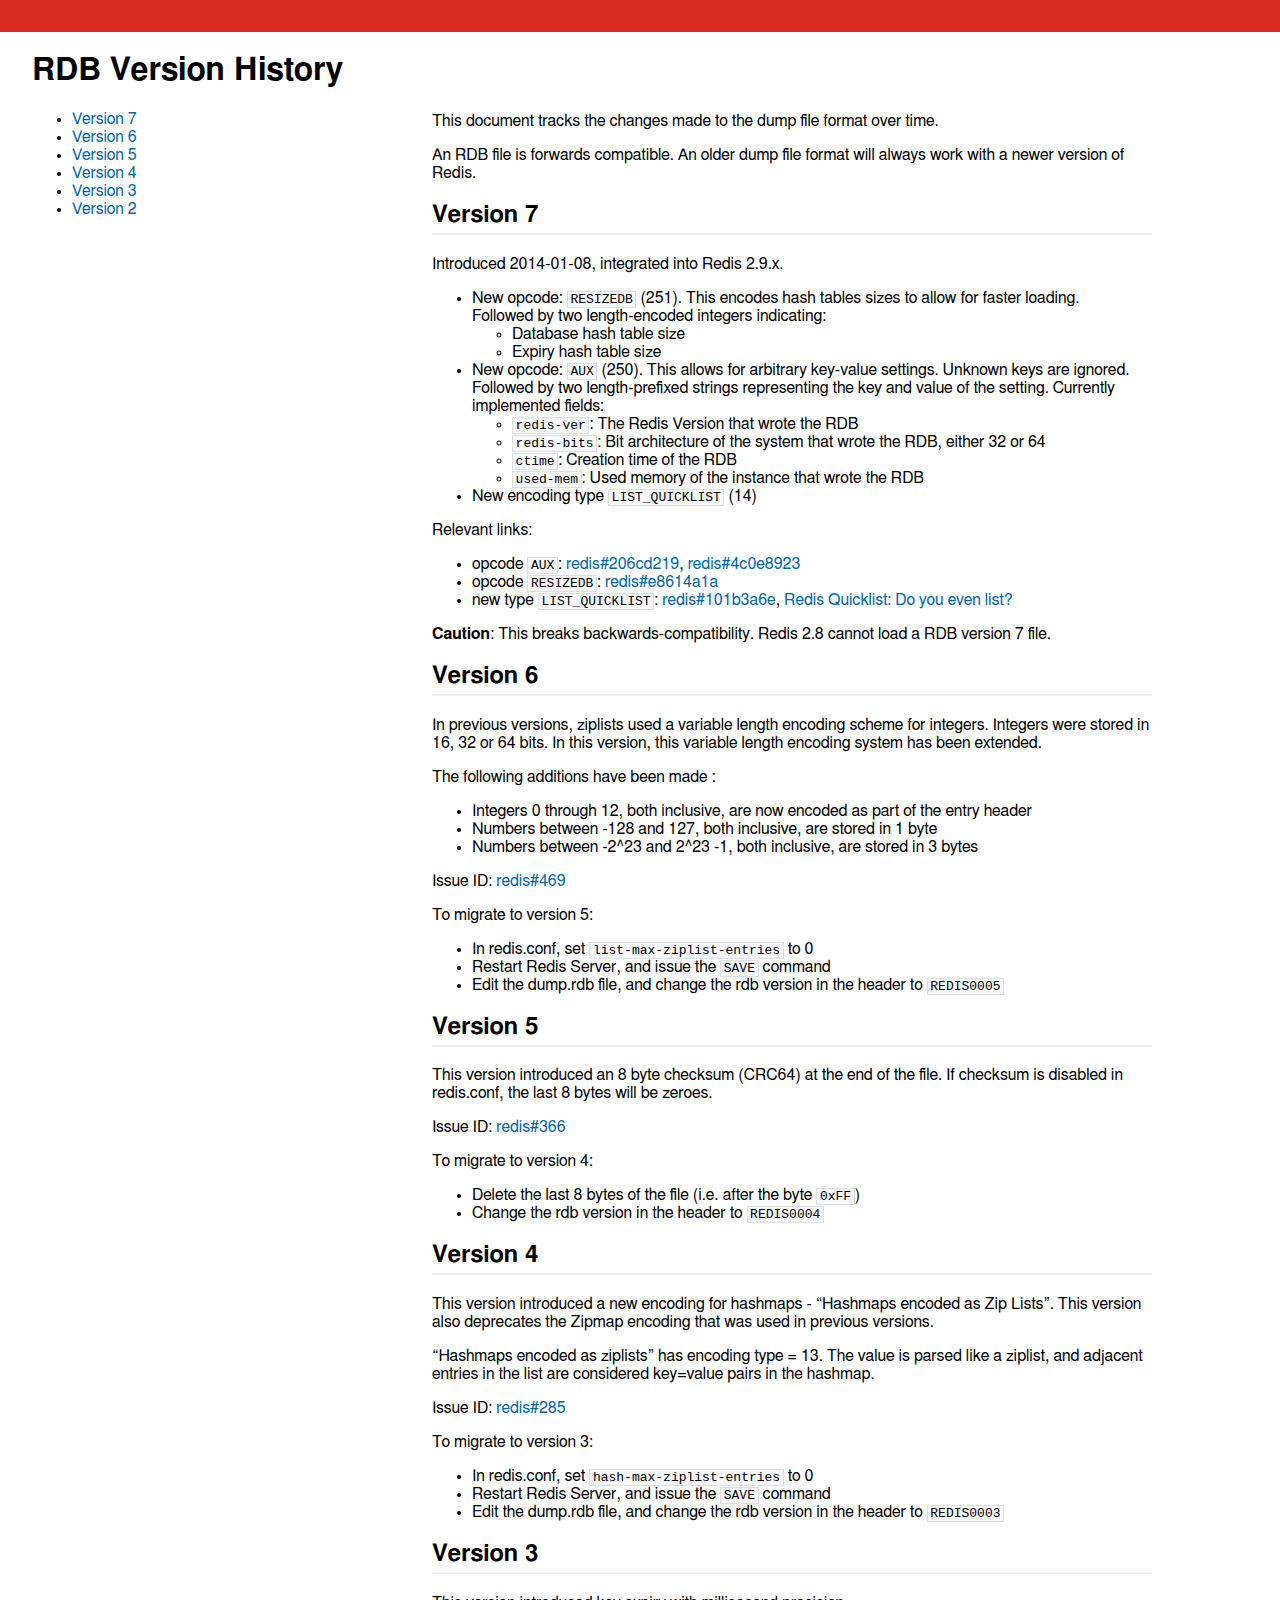
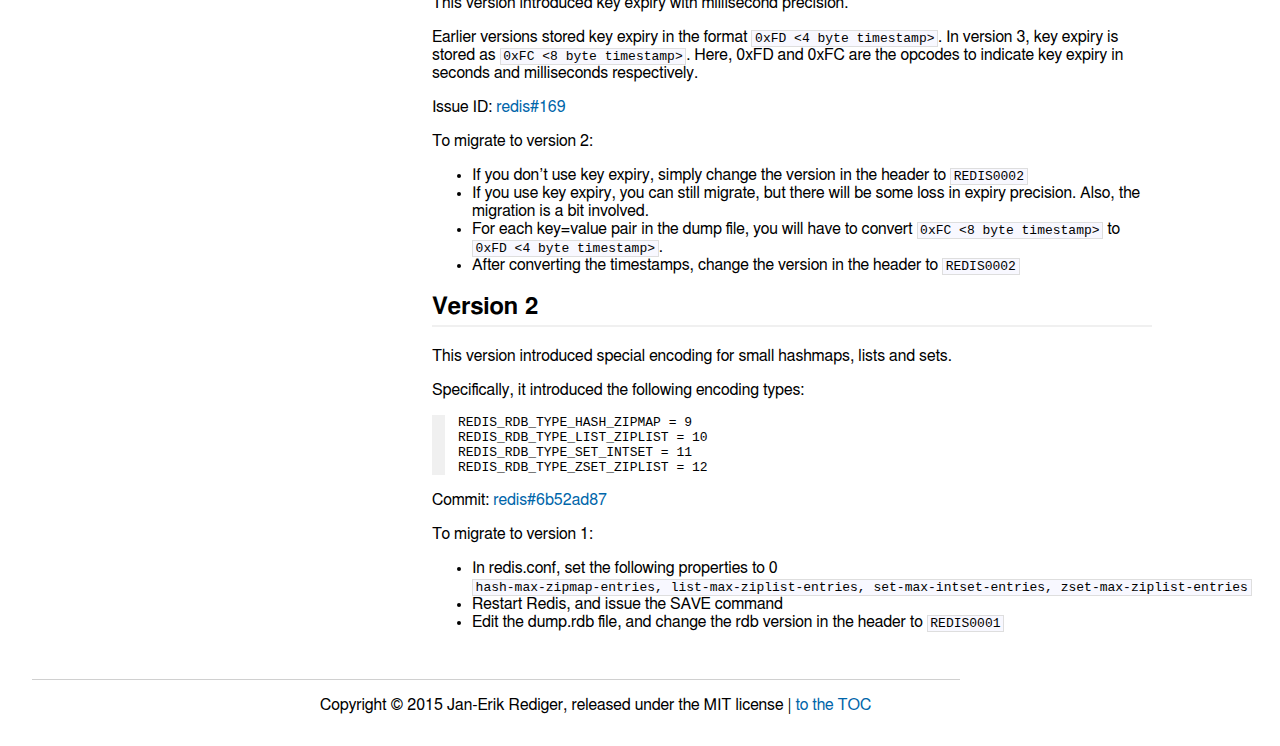
<file: docs/version_history.html>
<!DOCTYPE html>
<html>
<head>
  <meta charset="utf-8" />
  <title>RDB Version History</title>
  <link rel="stylesheet" href="style.css" type="text/css" />
</head>
<body>
<div id="TOC">
<h1 class="title">RDB Version History</h1>
<ul>
<li><a href="#version-7">Version 7</a></li>
<li><a href="#version-6">Version 6</a></li>
<li><a href="#version-5">Version 5</a></li>
<li><a href="#version-4">Version 4</a></li>
<li><a href="#version-3">Version 3</a></li>
<li><a href="#version-2">Version 2</a></li>
</ul>
</div>
<div class="content">
<p>This document tracks the changes made to the dump file format over time.</p>
<p>An RDB file is forwards compatible. An older dump file format will always work with a newer version of Redis.</p>
<h2 id="version-7">Version 7</h2>
<p>Introduced 2014-01-08, integrated into Redis 2.9.x.</p>
<ul>
<li>New opcode: <code>RESIZEDB</code> (251). This encodes hash tables sizes to allow for faster loading.<br /> Followed by two length-encoded integers indicating:
<ul>
<li>Database hash table size</li>
<li>Expiry hash table size</li>
</ul></li>
<li>New opcode: <code>AUX</code> (250). This allows for arbitrary key-value settings. Unknown keys are ignored.<br /> Followed by two length-prefixed strings representing the key and value of the setting. Currently implemented fields:
<ul>
<li><code>redis-ver</code>: The Redis Version that wrote the RDB</li>
<li><code>redis-bits</code>: Bit architecture of the system that wrote the RDB, either 32 or 64</li>
<li><code>ctime</code>: Creation time of the RDB</li>
<li><code>used-mem</code>: Used memory of the instance that wrote the RDB</li>
</ul></li>
<li>New encoding type <code>LIST_QUICKLIST</code> (14)</li>
</ul>
<p>Relevant links:</p>
<ul>
<li>opcode <code>AUX</code>: <a href="https://github.com/antirez/redis/commit/206cd219b63c2255c0238cb9c602b65f05e98120">redis#206cd219</a>, <a href="https://github.com/antirez/redis/commit/4c0e8923a6cb376c7b2a53fa76ae95f74610285c">redis#4c0e8923</a></li>
<li>opcode <code>RESIZEDB</code>: <a href="https://github.com/antirez/redis/commit/e8614a1a77d2989f7be3cb7b24cd88b01f14f17e">redis#e8614a1a</a></li>
<li>new type <code>LIST_QUICKLIST</code>: <a href="https://github.com/antirez/redis/commit/101b3a6e42e84e5cb423ef413225d8b8d8cc0bbc">redis#101b3a6e</a>, <a href="https://matt.sh/redis-quicklist-visions">Redis Quicklist: Do you even list?</a></li>
</ul>
<p><strong>Caution</strong>: This breaks backwards-compatibility. Redis 2.8 cannot load a RDB version 7 file.</p>
<h2 id="version-6">Version 6</h2>
<p>In previous versions, ziplists used a variable length encoding scheme for integers. Integers were stored in 16, 32 or 64 bits. In this version, this variable length encoding system has been extended.</p>
<p>The following additions have been made :</p>
<ul>
<li>Integers 0 through 12, both inclusive, are now encoded as part of the entry header</li>
<li>Numbers between -128 and 127, both inclusive, are stored in 1 byte</li>
<li>Numbers between -2^23 and 2^23 -1, both inclusive, are stored in 3 bytes</li>
</ul>
<p>Issue ID: <a href="https://github.com/antirez/redis/issues/469">redis#469</a></p>
<p>To migrate to version 5:</p>
<ul>
<li>In redis.conf, set <code>list-max-ziplist-entries</code> to 0</li>
<li>Restart Redis Server, and issue the <code>SAVE</code> command</li>
<li>Edit the dump.rdb file, and change the rdb version in the header to <code>REDIS0005</code></li>
</ul>
<h2 id="version-5">Version 5</h2>
<p>This version introduced an 8 byte checksum (CRC64) at the end of the file. If checksum is disabled in redis.conf, the last 8 bytes will be zeroes.</p>
<p>Issue ID: <a href="https://github.com/antirez/redis/issues/366">redis#366</a></p>
<p>To migrate to version 4:</p>
<ul>
<li>Delete the last 8 bytes of the file (i.e. after the byte <code>0xFF</code>)</li>
<li>Change the rdb version in the header to <code>REDIS0004</code></li>
</ul>
<h2 id="version-4">Version 4</h2>
<p>This version introduced a new encoding for hashmaps - “Hashmaps encoded as Zip Lists”. This version also deprecates the Zipmap encoding that was used in previous versions.</p>
<p>“Hashmaps encoded as ziplists” has encoding type = 13. The value is parsed like a ziplist, and adjacent entries in the list are considered key=value pairs in the hashmap.</p>
<p>Issue ID: <a href="https://github.com/antirez/redis/pull/285">redis#285</a></p>
<p>To migrate to version 3:</p>
<ul>
<li>In redis.conf, set <code>hash-max-ziplist-entries</code> to 0</li>
<li>Restart Redis Server, and issue the <code>SAVE</code> command</li>
<li>Edit the dump.rdb file, and change the rdb version in the header to <code>REDIS0003</code></li>
</ul>
<h2 id="version-3">Version 3</h2>
<p>This version introduced key expiry with millisecond precision.</p>
<p>Earlier versions stored key expiry in the format <code>0xFD &lt;4 byte timestamp&gt;</code>. In version 3, key expiry is stored as <code>0xFC &lt;8 byte timestamp&gt;</code>. Here, 0xFD and 0xFC are the opcodes to indicate key expiry in seconds and milliseconds respectively.</p>
<p>Issue ID: <a href="https://github.com/antirez/redis/issues/169">redis#169</a></p>
<p>To migrate to version 2:</p>
<ul>
<li>If you don’t use key expiry, simply change the version in the header to <code>REDIS0002</code></li>
<li>If you use key expiry, you can still migrate, but there will be some loss in expiry precision. Also, the migration is a bit involved.</li>
<li>For each key=value pair in the dump file, you will have to convert <code>0xFC &lt;8 byte timestamp&gt;</code> to <code>0xFD &lt;4 byte timestamp&gt;</code>.</li>
<li>After converting the timestamps, change the version in the header to <code>REDIS0002</code></li>
</ul>
<h2 id="version-2">Version 2</h2>
<p>This version introduced special encoding for small hashmaps, lists and sets.</p>
<p>Specifically, it introduced the following encoding types:</p>
<pre><code>REDIS_RDB_TYPE_HASH_ZIPMAP = 9
REDIS_RDB_TYPE_LIST_ZIPLIST = 10
REDIS_RDB_TYPE_SET_INTSET = 11
REDIS_RDB_TYPE_ZSET_ZIPLIST = 12</code></pre>
<p>Commit: <a href="https://github.com/antirez/redis/commit/6b52ad87c05ca2162a2d21f1f5b5329bf52a7678">redis#6b52ad87</a></p>
<p>To migrate to version 1:</p>
<ul>
<li>In redis.conf, set the following properties to 0 <code>hash-max-zipmap-entries, list-max-ziplist-entries, set-max-intset-entries, zset-max-ziplist-entries</code></li>
<li>Restart Redis, and issue the SAVE command</li>
<li>Edit the dump.rdb file, and change the rdb version in the header to <code>REDIS0001</code></li>
</ul>
</div>
<div class="footer">
Copyright © 2015 Jan-Erik Rediger, released under the MIT license |
<a href="#TOC">to the TOC</a>
</div>
</body>
</html>
</file>
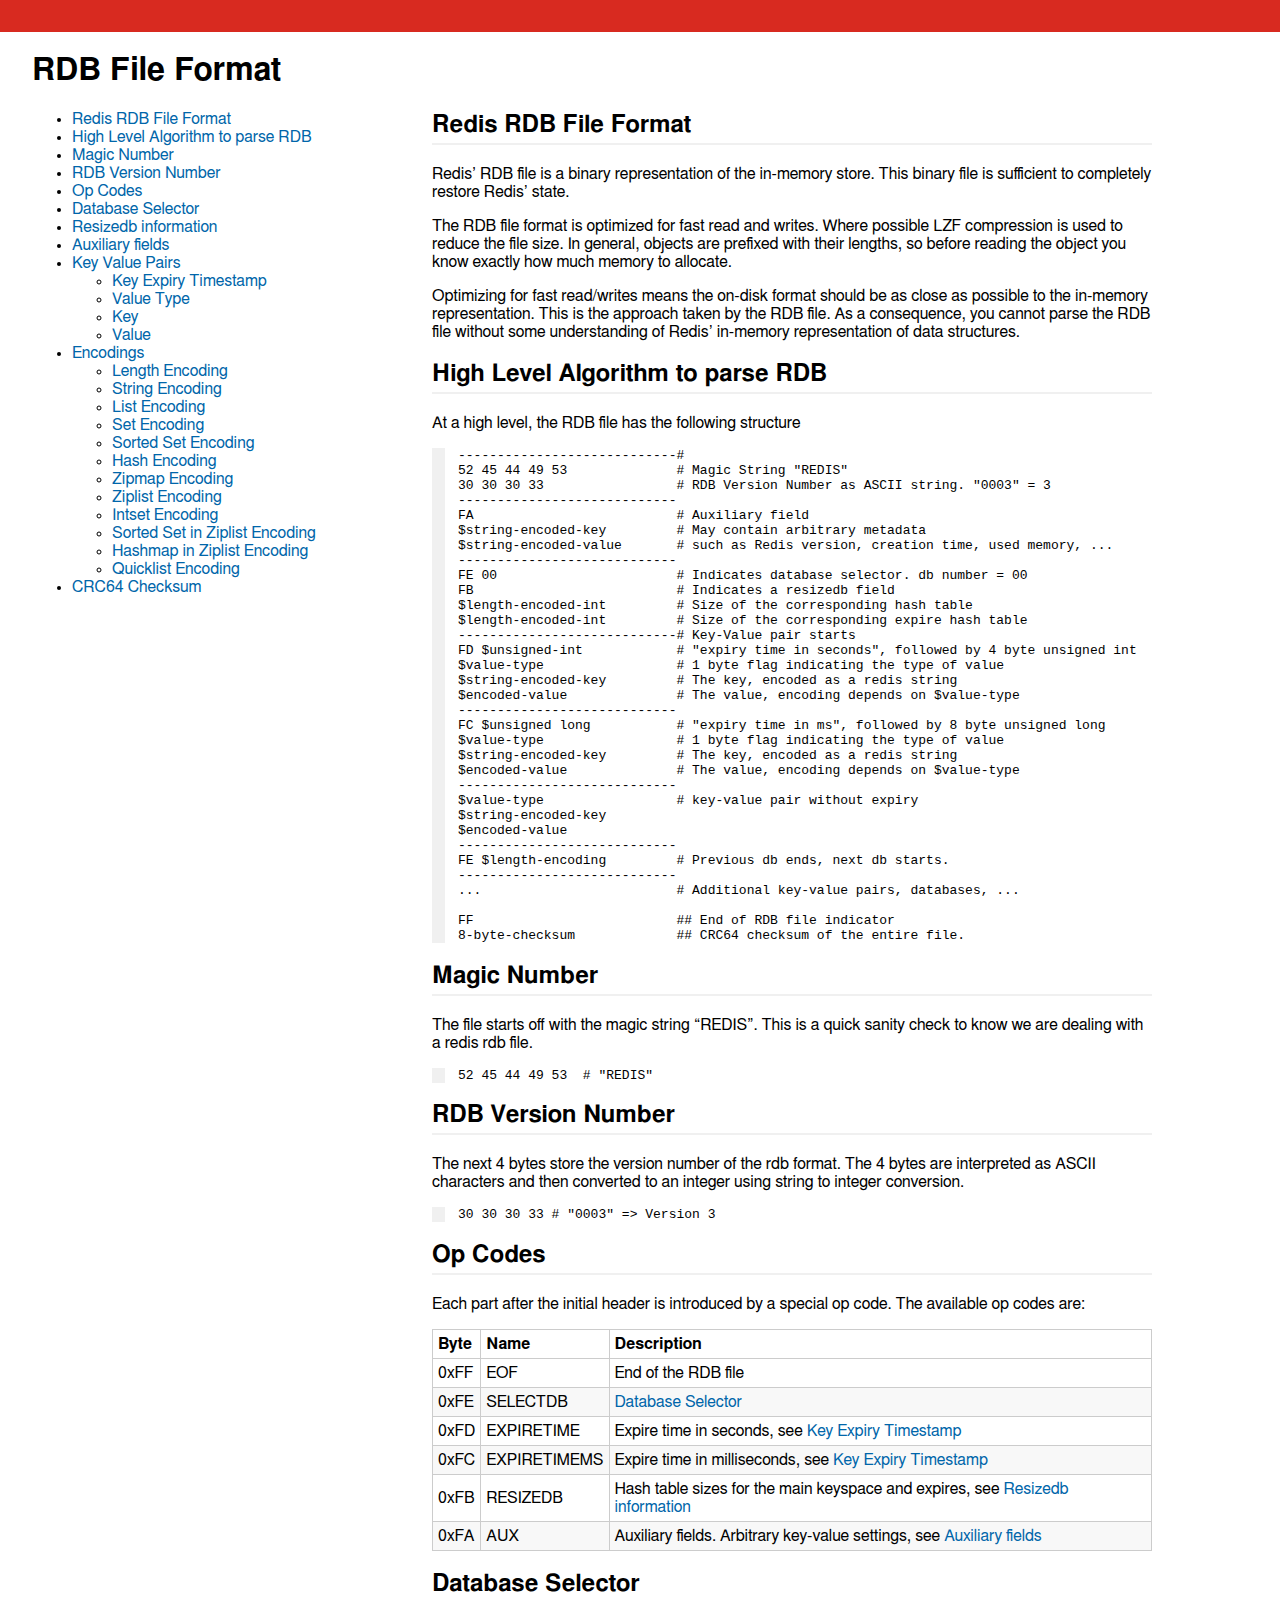
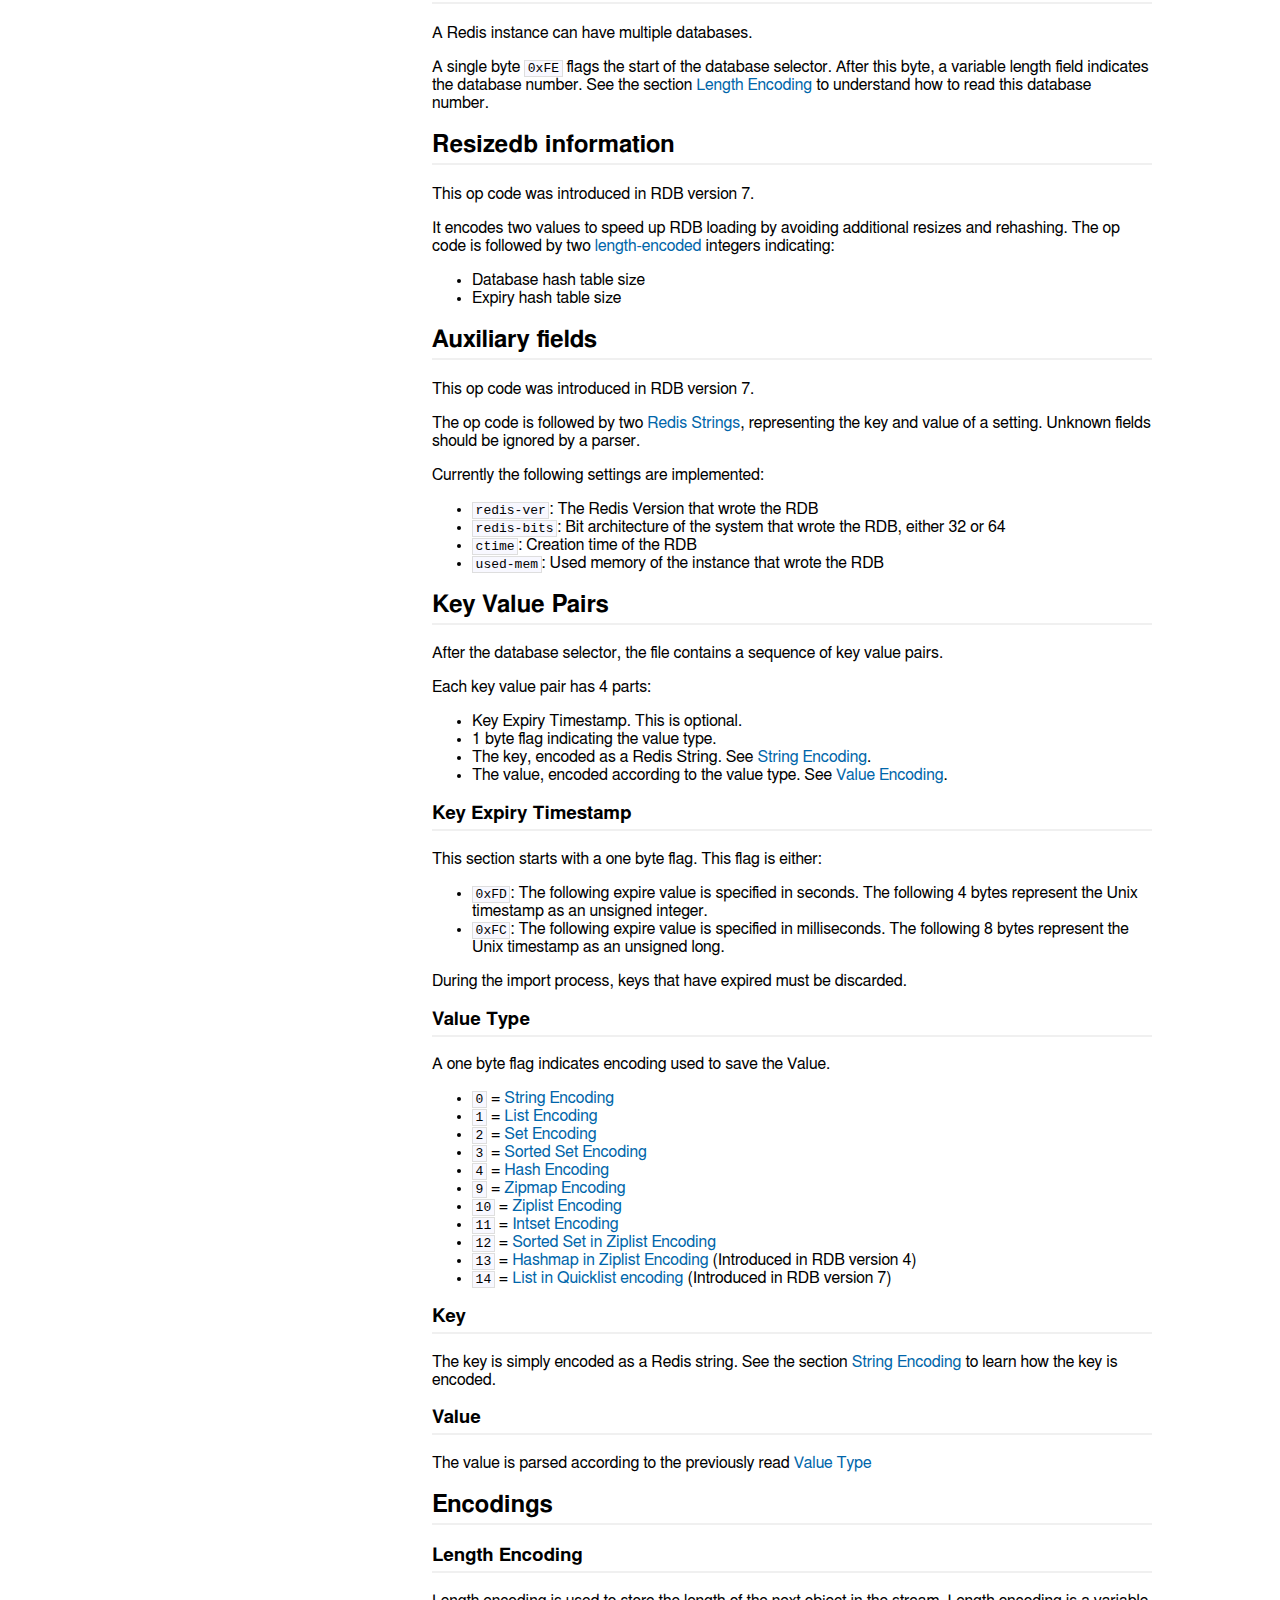
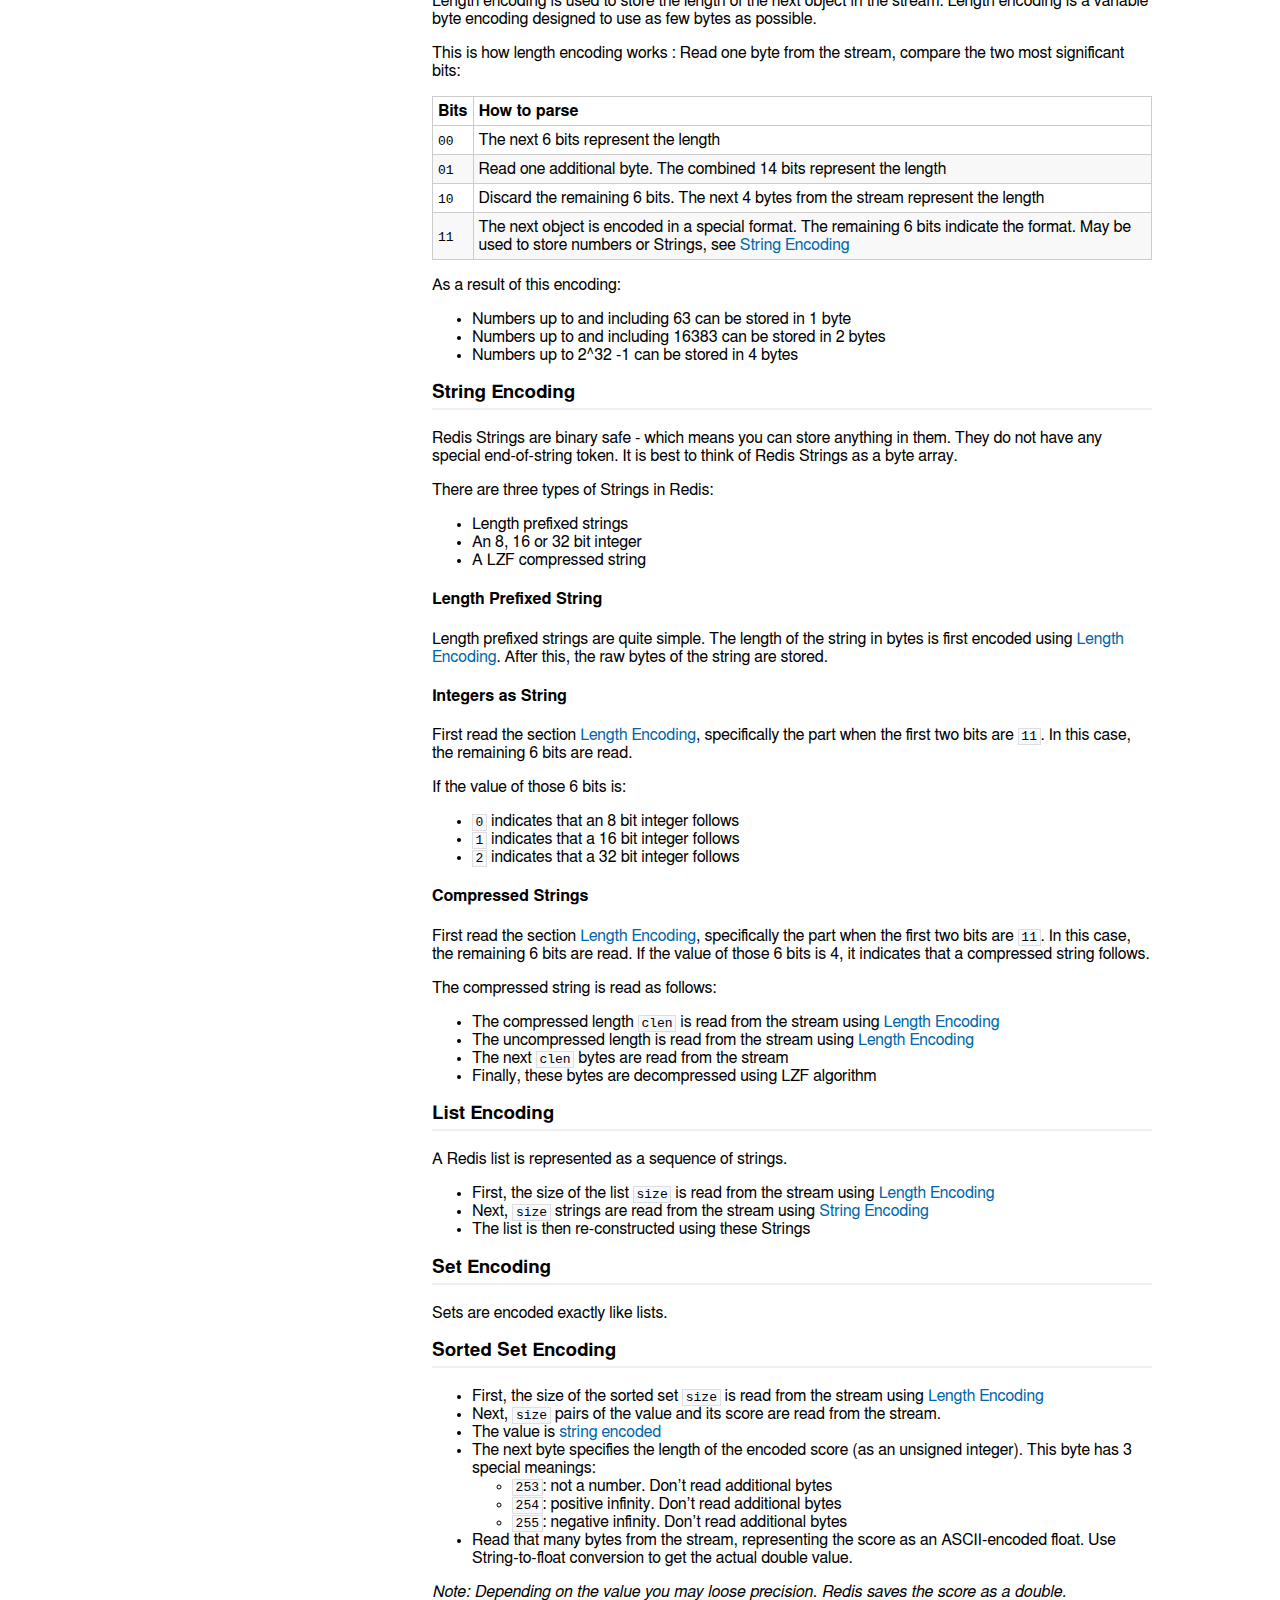
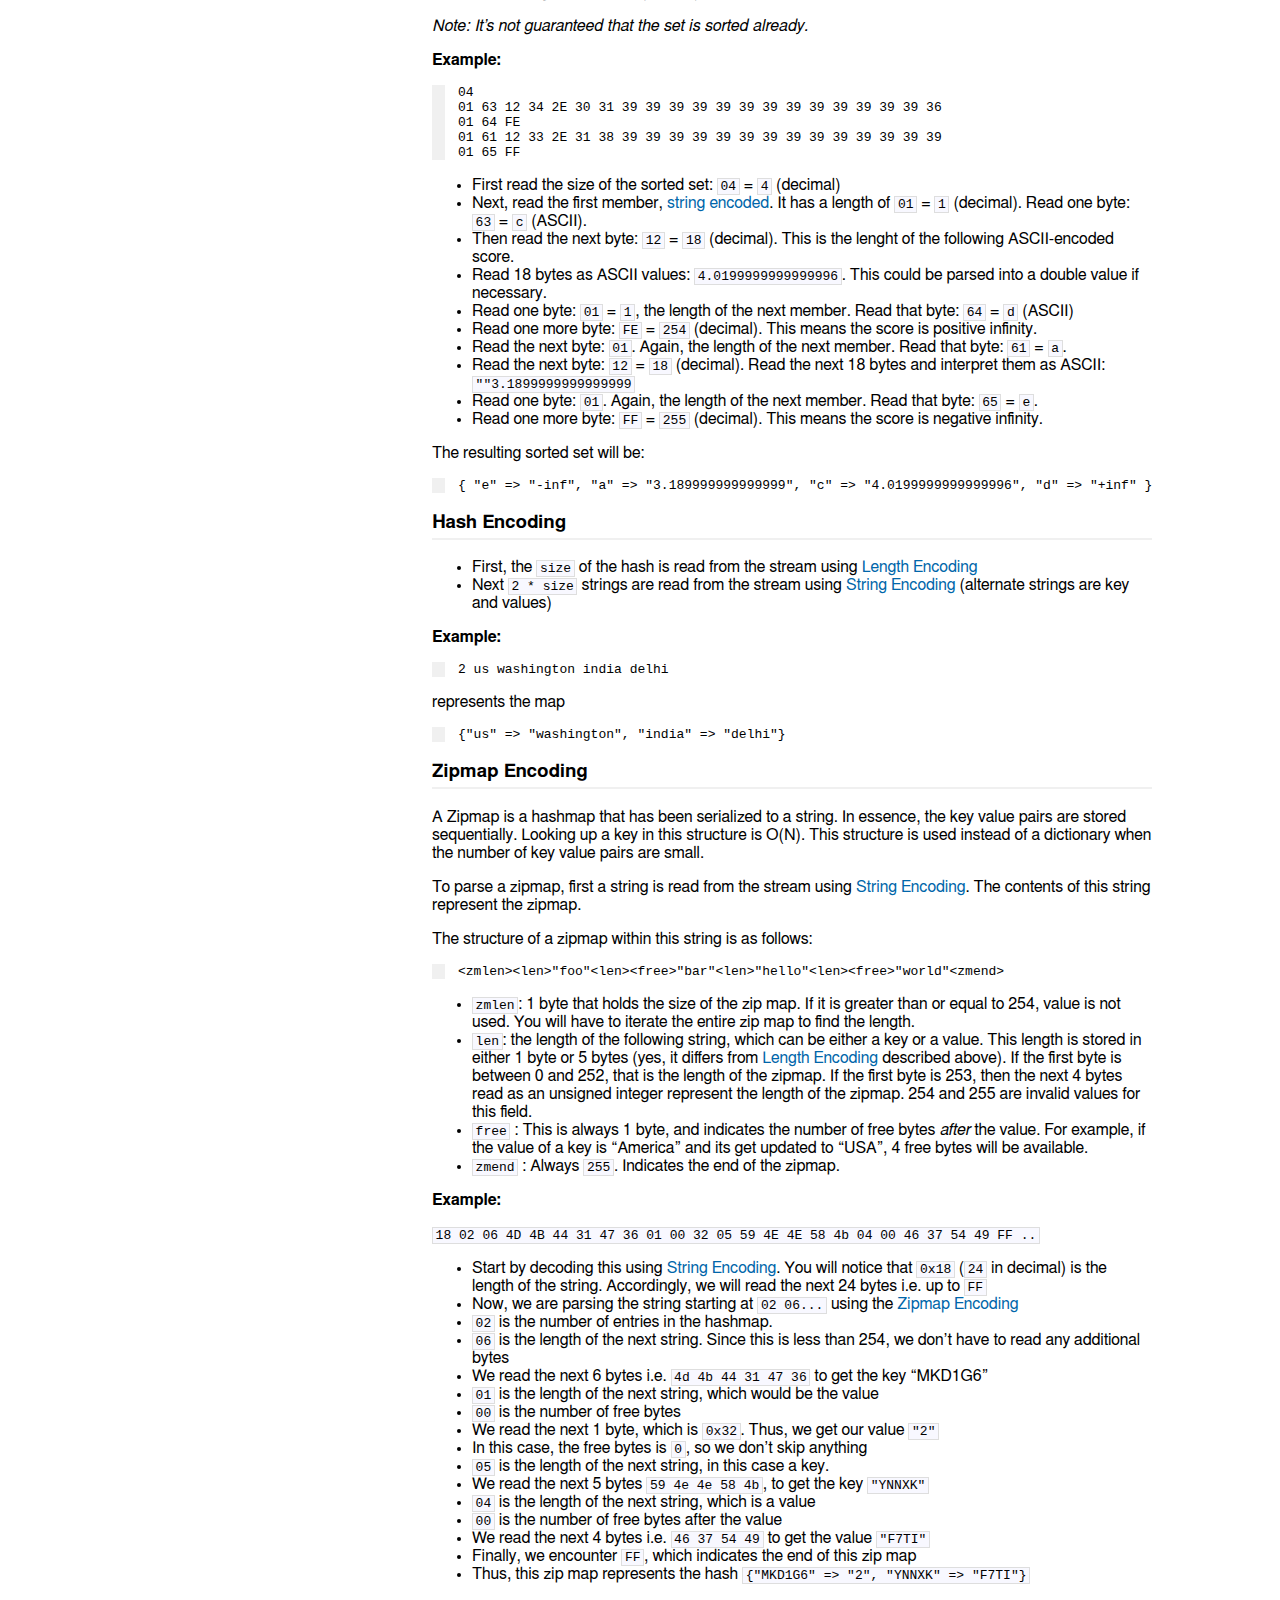
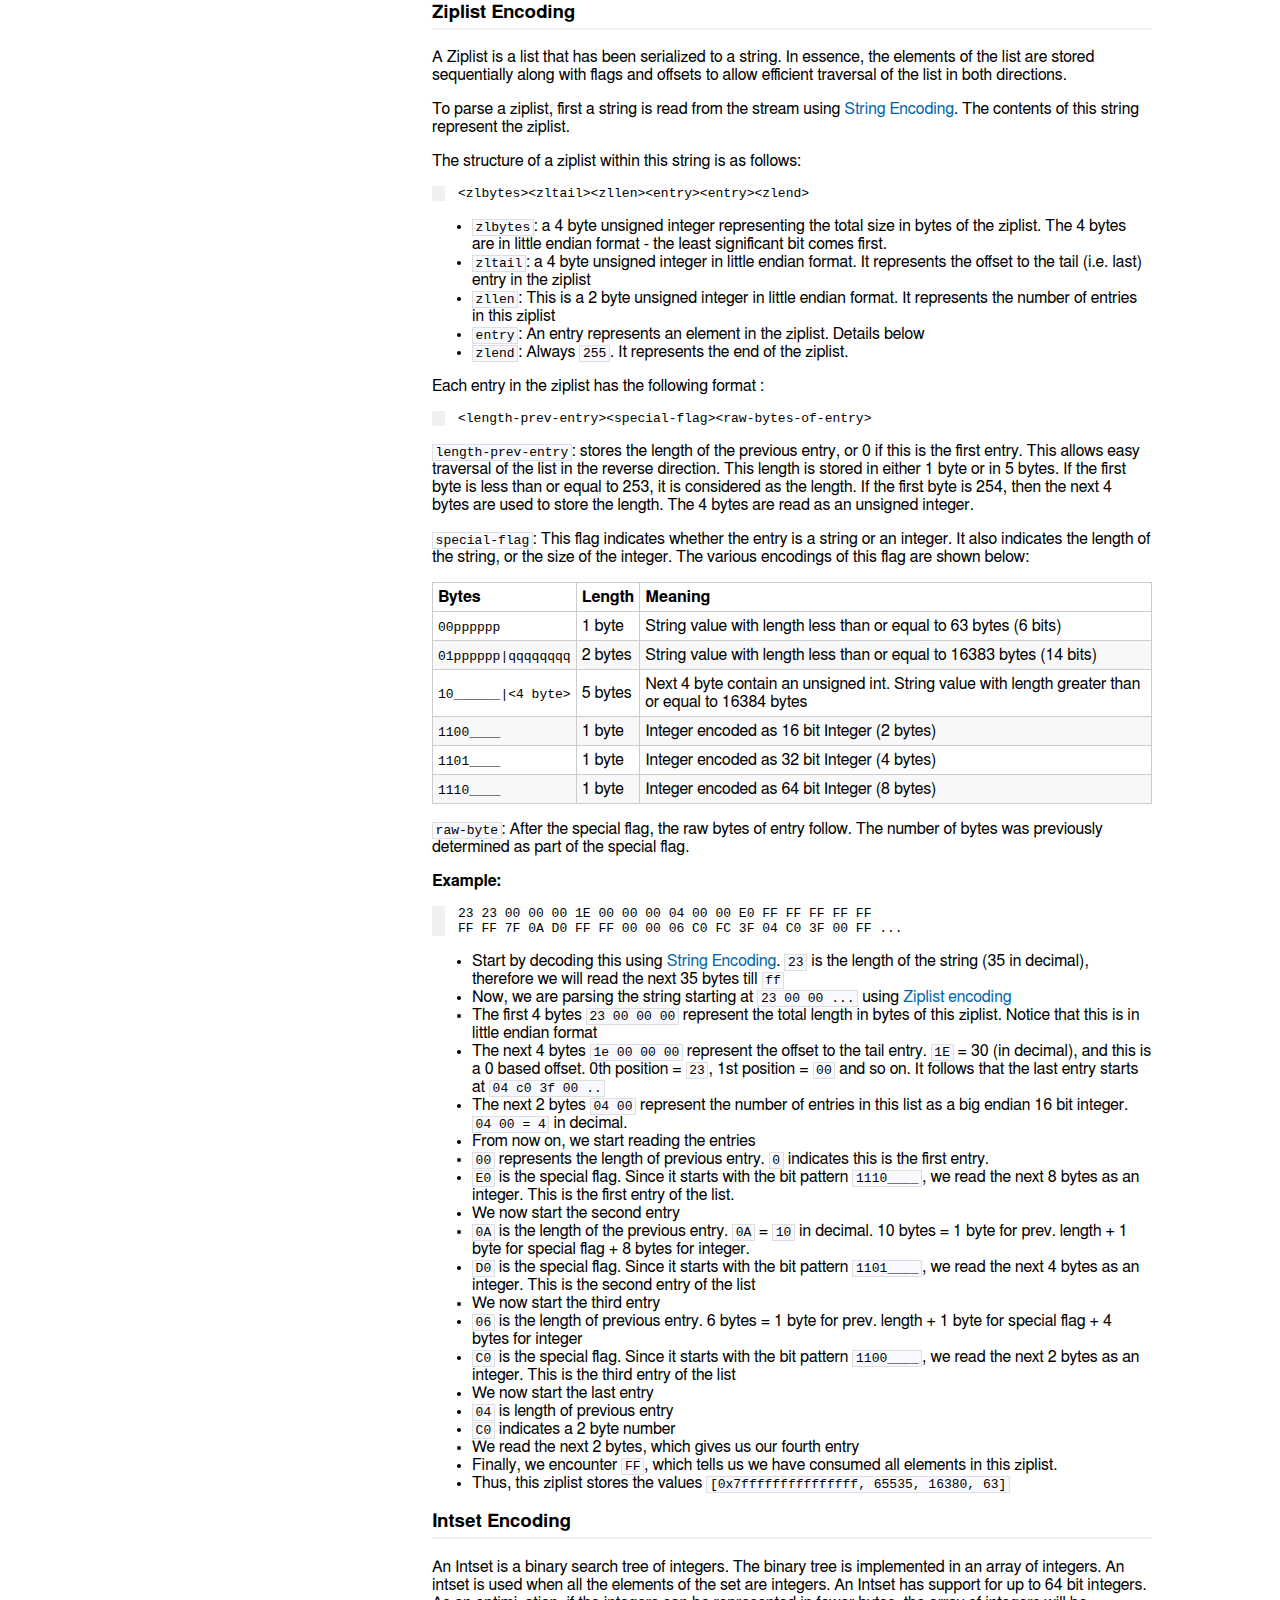
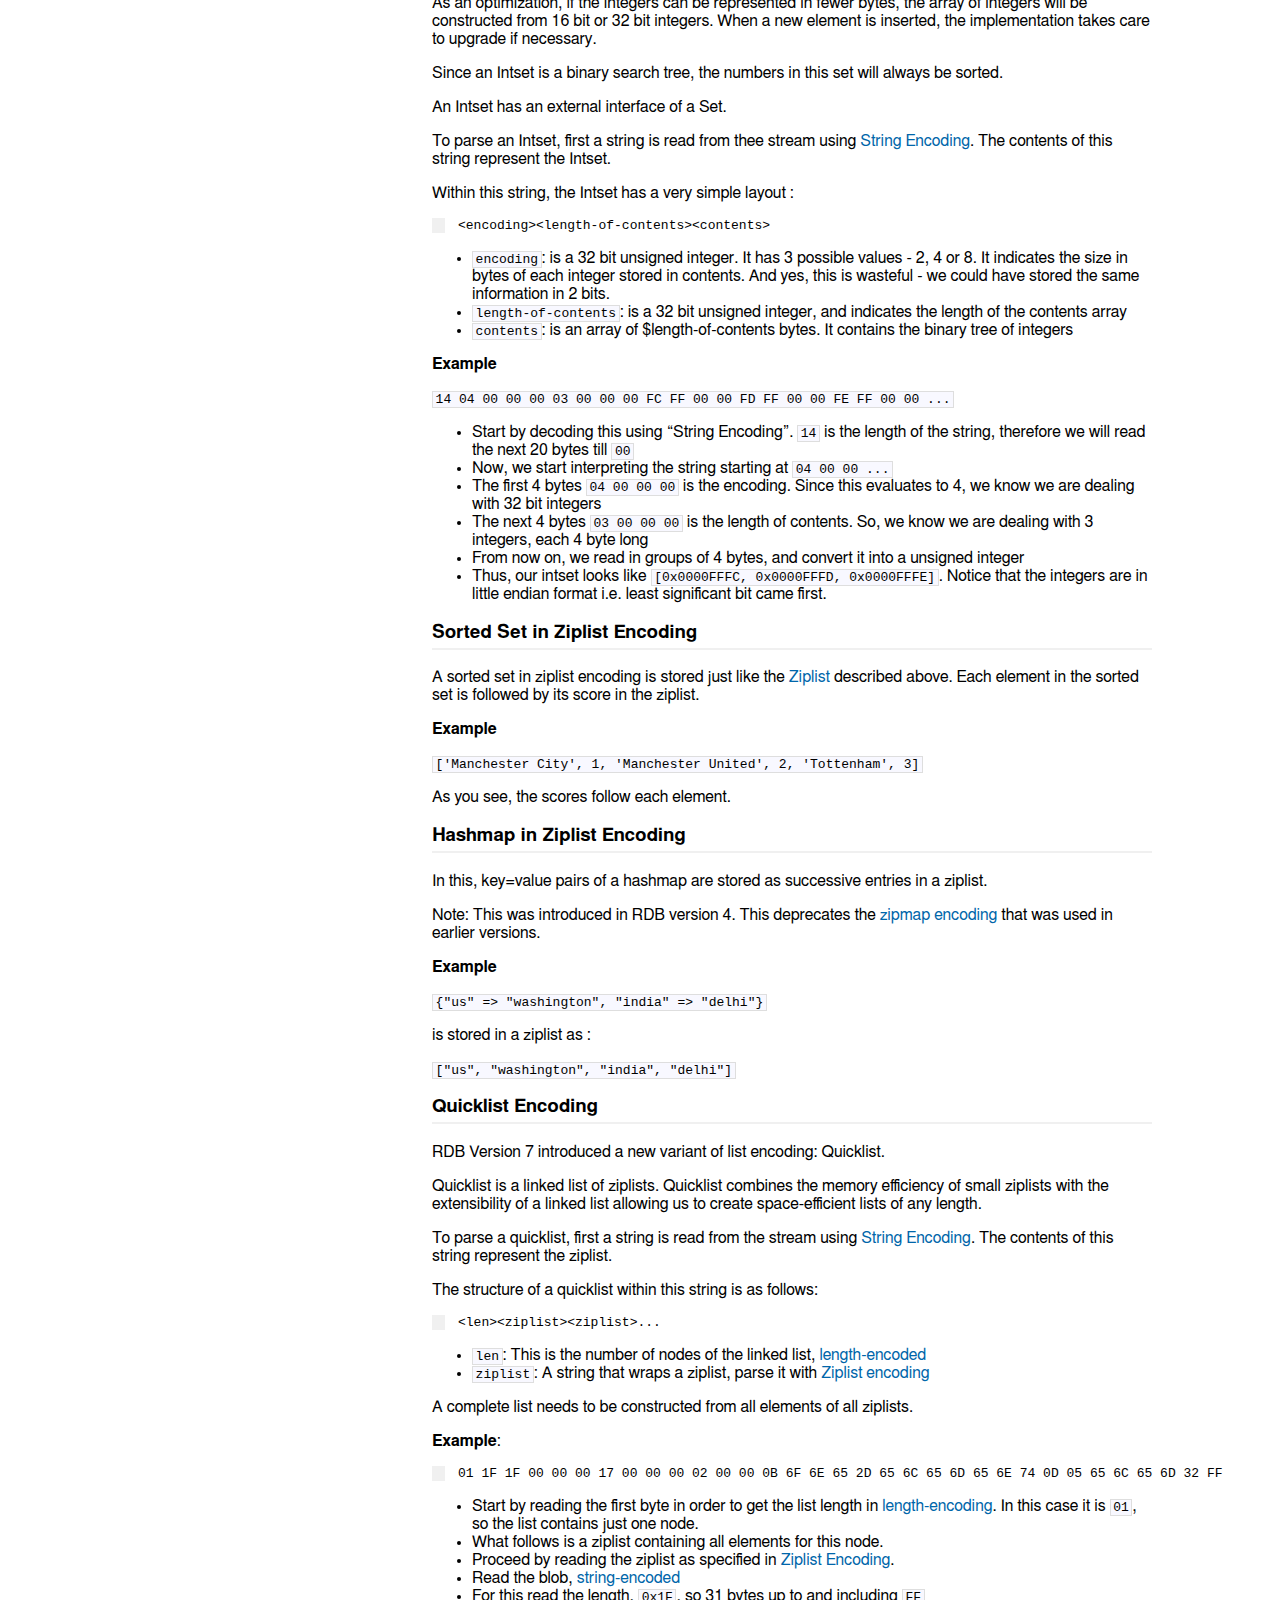
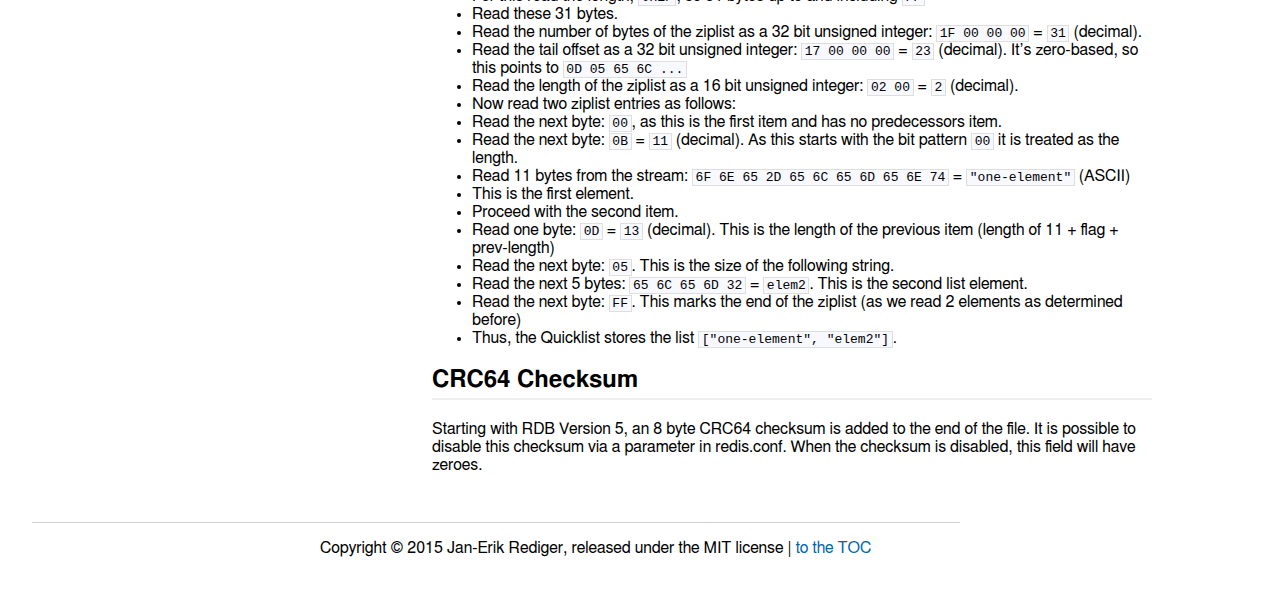
<file: www/file_format.html>
<!DOCTYPE html>
<html>
<head>
  <meta charset="utf-8" />
  <title>RDB File Format</title>
  <link rel="stylesheet" href="style.css" type="text/css" />
</head>
<body>
<div id="TOC">
<h1 class="title">RDB File Format</h1>
<ul>
<li><a href="#redis-rdb-file-format">Redis RDB File Format</a></li>
<li><a href="#high-level-algorithm-to-parse-rdb">High Level Algorithm to parse RDB</a></li>
<li><a href="#magic-number">Magic Number</a></li>
<li><a href="#rdb-version-number">RDB Version Number</a></li>
<li><a href="#op-codes">Op Codes</a></li>
<li><a href="#database-selector">Database Selector</a></li>
<li><a href="#resizedb-information">Resizedb information</a></li>
<li><a href="#auxiliary-fields">Auxiliary fields</a></li>
<li><a href="#key-value-pairs">Key Value Pairs</a><ul>
<li><a href="#key-expiry-timestamp">Key Expiry Timestamp</a></li>
<li><a href="#value-type">Value Type</a></li>
<li><a href="#key">Key</a></li>
<li><a href="#value">Value</a></li>
</ul></li>
<li><a href="#encodings">Encodings</a><ul>
<li><a href="#length-encoding">Length Encoding</a></li>
<li><a href="#string-encoding">String Encoding</a></li>
<li><a href="#list-encoding">List Encoding</a></li>
<li><a href="#set-encoding">Set Encoding</a></li>
<li><a href="#sorted-set-encoding">Sorted Set Encoding</a></li>
<li><a href="#hash-encoding">Hash Encoding</a></li>
<li><a href="#zipmap-encoding">Zipmap Encoding</a></li>
<li><a href="#ziplist-encoding">Ziplist Encoding</a></li>
<li><a href="#intset-encoding">Intset Encoding</a></li>
<li><a href="#sorted-set-in-ziplist-encoding">Sorted Set in Ziplist Encoding</a></li>
<li><a href="#hashmap-in-ziplist-encoding">Hashmap in Ziplist Encoding</a></li>
<li><a href="#quicklist-encoding">Quicklist Encoding</a></li>
</ul></li>
<li><a href="#crc64-checksum">CRC64 Checksum</a></li>
</ul>
</div>
<div class="content">
<h2 id="redis-rdb-file-format">Redis RDB File Format</h2>
<p>Redis’ RDB file is a binary representation of the in-memory store. This binary file is sufficient to completely restore Redis’ state.</p>
<p>The RDB file format is optimized for fast read and writes. Where possible LZF compression is used to reduce the file size. In general, objects are prefixed with their lengths, so before reading the object you know exactly how much memory to allocate.</p>
<p>Optimizing for fast read/writes means the on-disk format should be as close as possible to the in-memory representation. This is the approach taken by the RDB file. As a consequence, you cannot parse the RDB file without some understanding of Redis’ in-memory representation of data structures.</p>
<h2 id="high-level-algorithm-to-parse-rdb">High Level Algorithm to parse RDB</h2>
<p>At a high level, the RDB file has the following structure</p>
<pre><code>----------------------------#
52 45 44 49 53              # Magic String &quot;REDIS&quot;
30 30 30 33                 # RDB Version Number as ASCII string. &quot;0003&quot; = 3
----------------------------
FA                          # Auxiliary field
$string-encoded-key         # May contain arbitrary metadata
$string-encoded-value       # such as Redis version, creation time, used memory, ...
----------------------------
FE 00                       # Indicates database selector. db number = 00
FB                          # Indicates a resizedb field
$length-encoded-int         # Size of the corresponding hash table
$length-encoded-int         # Size of the corresponding expire hash table
----------------------------# Key-Value pair starts
FD $unsigned-int            # &quot;expiry time in seconds&quot;, followed by 4 byte unsigned int
$value-type                 # 1 byte flag indicating the type of value
$string-encoded-key         # The key, encoded as a redis string
$encoded-value              # The value, encoding depends on $value-type
----------------------------
FC $unsigned long           # &quot;expiry time in ms&quot;, followed by 8 byte unsigned long
$value-type                 # 1 byte flag indicating the type of value
$string-encoded-key         # The key, encoded as a redis string
$encoded-value              # The value, encoding depends on $value-type
----------------------------
$value-type                 # key-value pair without expiry
$string-encoded-key
$encoded-value
----------------------------
FE $length-encoding         # Previous db ends, next db starts.
----------------------------
...                         # Additional key-value pairs, databases, ...

FF                          ## End of RDB file indicator
8-byte-checksum             ## CRC64 checksum of the entire file.</code></pre>
<h2 id="magic-number">Magic Number</h2>
<p>The file starts off with the magic string “REDIS”. This is a quick sanity check to know we are dealing with a redis rdb file.</p>
<pre><code>52 45 44 49 53  # &quot;REDIS&quot;</code></pre>
<h2 id="rdb-version-number">RDB Version Number</h2>
<p>The next 4 bytes store the version number of the rdb format. The 4 bytes are interpreted as ASCII characters and then converted to an integer using string to integer conversion.</p>
<pre><code>30 30 30 33 # &quot;0003&quot; =&gt; Version 3</code></pre>
<h2 id="op-codes">Op Codes</h2>
<p>Each part after the initial header is introduced by a special op code. The available op codes are:</p>
<table>
<thead>
<tr class="header">
<th align="left">Byte</th>
<th align="left">Name</th>
<th align="left">Description</th>
</tr>
</thead>
<tbody>
<tr class="odd">
<td align="left">0xFF</td>
<td align="left">EOF</td>
<td align="left">End of the RDB file</td>
</tr>
<tr class="even">
<td align="left">0xFE</td>
<td align="left">SELECTDB</td>
<td align="left"><a href="#database-selector">Database Selector</a></td>
</tr>
<tr class="odd">
<td align="left">0xFD</td>
<td align="left">EXPIRETIME</td>
<td align="left">Expire time in seconds, see <a href="#key-expiry-timestamp">Key Expiry Timestamp</a></td>
</tr>
<tr class="even">
<td align="left">0xFC</td>
<td align="left">EXPIRETIMEMS</td>
<td align="left">Expire time in milliseconds, see <a href="#key-expiry-timestamp">Key Expiry Timestamp</a></td>
</tr>
<tr class="odd">
<td align="left">0xFB</td>
<td align="left">RESIZEDB</td>
<td align="left">Hash table sizes for the main keyspace and expires, see <a href="#resizedb">Resizedb information</a></td>
</tr>
<tr class="even">
<td align="left">0xFA</td>
<td align="left">AUX</td>
<td align="left">Auxiliary fields. Arbitrary key-value settings, see <a href="#aux-fields">Auxiliary fields</a></td>
</tr>
</tbody>
</table>
<h2 id="database-selector">Database Selector</h2>
<p>A Redis instance can have multiple databases.</p>
<p>A single byte <code>0xFE</code> flags the start of the database selector. After this byte, a variable length field indicates the database number. See the section <a href="#length-encoding">Length Encoding</a> to understand how to read this database number.</p>
<h2 id="resizedb-information">Resizedb information</h2>
<p>This op code was introduced in RDB version 7.</p>
<p>It encodes two values to speed up RDB loading by avoiding additional resizes and rehashing. The op code is followed by two <a href="#length-encoded">length-encoded</a> integers indicating:</p>
<ul>
<li>Database hash table size</li>
<li>Expiry hash table size</li>
</ul>
<h2 id="auxiliary-fields">Auxiliary fields</h2>
<p>This op code was introduced in RDB version 7.</p>
<p>The op code is followed by two <a href="#string-encoding">Redis Strings</a>, representing the key and value of a setting. Unknown fields should be ignored by a parser.</p>
<p>Currently the following settings are implemented:</p>
<ul>
<li><code>redis-ver</code>: The Redis Version that wrote the RDB</li>
<li><code>redis-bits</code>: Bit architecture of the system that wrote the RDB, either 32 or 64</li>
<li><code>ctime</code>: Creation time of the RDB</li>
<li><code>used-mem</code>: Used memory of the instance that wrote the RDB</li>
</ul>
<h2 id="key-value-pairs">Key Value Pairs</h2>
<p>After the database selector, the file contains a sequence of key value pairs.</p>
<p>Each key value pair has 4 parts:</p>
<ul>
<li>Key Expiry Timestamp. This is optional.</li>
<li>1 byte flag indicating the value type.</li>
<li>The key, encoded as a Redis String. See <a href="#string-encoding">String Encoding</a>.</li>
<li>The value, encoded according to the value type. See <a href="#value-encoding">Value Encoding</a>.</li>
</ul>
<h3 id="key-expiry-timestamp">Key Expiry Timestamp</h3>
<p>This section starts with a one byte flag. This flag is either:</p>
<ul>
<li><code>0xFD</code>: The following expire value is specified in seconds. The following 4 bytes represent the Unix timestamp as an unsigned integer.</li>
<li><code>0xFC</code>: The following expire value is specified in milliseconds. The following 8 bytes represent the Unix timestamp as an unsigned long.</li>
</ul>
<p>During the import process, keys that have expired must be discarded.</p>
<h3 id="value-type">Value Type</h3>
<p>A one byte flag indicates encoding used to save the Value.</p>
<ul>
<li><code>0</code> = <a href="#string-encoding">String Encoding</a></li>
<li><code>1</code> = <a href="#list-encoding">List Encoding</a></li>
<li><code>2</code> = <a href="#set-encoding">Set Encoding</a></li>
<li><code>3</code> = <a href="#sorted-set-encoding">Sorted Set Encoding</a></li>
<li><code>4</code> = <a href="#hash-encoding">Hash Encoding</a></li>
<li><code>9</code> = <a href="#zipmap-encoding">Zipmap Encoding</a></li>
<li><code>10</code> = <a href="#ziplist-encoding">Ziplist Encoding</a></li>
<li><code>11</code> = <a href="#intset-encoding">Intset Encoding</a></li>
<li><code>12</code> = <a href="#sorted-set-in-ziplist-encoding">Sorted Set in Ziplist Encoding</a></li>
<li><code>13</code> = <a href="#hashmap-in-ziplist-encoding">Hashmap in Ziplist Encoding</a> (Introduced in RDB version 4)</li>
<li><code>14</code> = <a href="#quicklist-encoding">List in Quicklist encoding</a> (Introduced in RDB version 7)</li>
</ul>
<h3 id="key">Key</h3>
<p>The key is simply encoded as a Redis string. See the section <a href="#string-encoding">String Encoding</a> to learn how the key is encoded.</p>
<h3 id="value">Value</h3>
<p>The value is parsed according to the previously read <a href="#value-type">Value Type</a></p>
<h2 id="encodings">Encodings</h2>
<h3 id="length-encoding">Length Encoding</h3>
<p>Length encoding is used to store the length of the next object in the stream. Length encoding is a variable byte encoding designed to use as few bytes as possible.</p>
<p>This is how length encoding works : Read one byte from the stream, compare the two most significant bits:</p>
<table>
<thead>
<tr class="header">
<th align="left">Bits</th>
<th align="left">How to parse</th>
</tr>
</thead>
<tbody>
<tr class="odd">
<td align="left"><code>00</code></td>
<td align="left">The next 6 bits represent the length</td>
</tr>
<tr class="even">
<td align="left"><code>01</code></td>
<td align="left">Read one additional byte. The combined 14 bits represent the length</td>
</tr>
<tr class="odd">
<td align="left"><code>10</code></td>
<td align="left">Discard the remaining 6 bits. The next 4 bytes from the stream represent the length</td>
</tr>
<tr class="even">
<td align="left"><code>11</code></td>
<td align="left">The next object is encoded in a special format. The remaining 6 bits indicate the format. May be used to store numbers or Strings, see <a href="#string-encoding">String Encoding</a></td>
</tr>
</tbody>
</table>
<p>As a result of this encoding:</p>
<ul>
<li>Numbers up to and including 63 can be stored in 1 byte</li>
<li>Numbers up to and including 16383 can be stored in 2 bytes</li>
<li>Numbers up to 2^32 -1 can be stored in 4 bytes</li>
</ul>
<h3 id="string-encoding">String Encoding</h3>
<p>Redis Strings are binary safe - which means you can store anything in them. They do not have any special end-of-string token. It is best to think of Redis Strings as a byte array.</p>
<p>There are three types of Strings in Redis:</p>
<ul>
<li>Length prefixed strings</li>
<li>An 8, 16 or 32 bit integer</li>
<li>A LZF compressed string</li>
</ul>
<h4 id="length-prefixed-string">Length Prefixed String</h4>
<p>Length prefixed strings are quite simple. The length of the string in bytes is first encoded using <a href="#length-encoding">Length Encoding</a>. After this, the raw bytes of the string are stored.</p>
<h4 id="integers-as-string">Integers as String</h4>
<p>First read the section <a href="#length-encoding">Length Encoding</a>, specifically the part when the first two bits are <code>11</code>. In this case, the remaining 6 bits are read.</p>
<p>If the value of those 6 bits is:</p>
<ul>
<li><code>0</code> indicates that an 8 bit integer follows</li>
<li><code>1</code> indicates that a 16 bit integer follows</li>
<li><code>2</code> indicates that a 32 bit integer follows</li>
</ul>
<h4 id="compressed-strings">Compressed Strings</h4>
<p>First read the section <a href="#length-encoding">Length Encoding</a>, specifically the part when the first two bits are <code>11</code>. In this case, the remaining 6 bits are read. If the value of those 6 bits is 4, it indicates that a compressed string follows.</p>
<p>The compressed string is read as follows:</p>
<ul>
<li>The compressed length <code>clen</code> is read from the stream using <a href="#length-encoding">Length Encoding</a></li>
<li>The uncompressed length is read from the stream using <a href="#length-encoding">Length Encoding</a></li>
<li>The next <code>clen</code> bytes are read from the stream</li>
<li>Finally, these bytes are decompressed using LZF algorithm</li>
</ul>
<h3 id="list-encoding">List Encoding</h3>
<p>A Redis list is represented as a sequence of strings.</p>
<ul>
<li>First, the size of the list <code>size</code> is read from the stream using <a href="#length-encoding">Length Encoding</a></li>
<li>Next, <code>size</code> strings are read from the stream using <a href="#string-encoding">String Encoding</a></li>
<li>The list is then re-constructed using these Strings</li>
</ul>
<h3 id="set-encoding">Set Encoding</h3>
<p>Sets are encoded exactly like lists.</p>
<h3 id="sorted-set-encoding">Sorted Set Encoding</h3>
<ul>
<li>First, the size of the sorted set <code>size</code> is read from the stream using <a href="#length-encoding">Length Encoding</a></li>
<li>Next, <code>size</code> pairs of the value and its score are read from the stream.</li>
<li>The value is <a href="#string-encoding">string encoded</a></li>
<li>The next byte specifies the length of the encoded score (as an unsigned integer). This byte has 3 special meanings:
<ul>
<li><code>253</code>: not a number. Don’t read additional bytes</li>
<li><code>254</code>: positive infinity. Don’t read additional bytes</li>
<li><code>255</code>: negative infinity. Don’t read additional bytes</li>
</ul></li>
<li>Read that many bytes from the stream, representing the score as an ASCII-encoded float. Use String-to-float conversion to get the actual double value.</li>
</ul>
<p><em>Note: Depending on the value you may loose precision. Redis saves the score as a double.</em></p>
<p><em>Note: It’s not guaranteed that the set is sorted already.</em></p>
<p><strong>Example:</strong></p>
<pre><code>04
01 63 12 34 2E 30 31 39 39 39 39 39 39 39 39 39 39 39 39 39 36
01 64 FE
01 61 12 33 2E 31 38 39 39 39 39 39 39 39 39 39 39 39 39 39 39
01 65 FF</code></pre>
<ul>
<li>First read the size of the sorted set: <code>04</code> = <code>4</code> (decimal)</li>
<li>Next, read the first member, <a href="#string-encoding">string encoded</a>. It has a length of <code>01</code> = <code>1</code> (decimal). Read one byte: <code>63</code> = <code>c</code> (ASCII).</li>
<li>Then read the next byte: <code>12</code> = <code>18</code> (decimal). This is the lenght of the following ASCII-encoded score.</li>
<li>Read 18 bytes as ASCII values: <code>4.0199999999999996</code>. This could be parsed into a double value if necessary.</li>
<li>Read one byte: <code>01</code> = <code>1</code>, the length of the next member. Read that byte: <code>64</code> = <code>d</code> (ASCII)</li>
<li>Read one more byte: <code>FE</code> = <code>254</code> (decimal). This means the score is positive infinity.</li>
<li>Read the next byte: <code>01</code>. Again, the length of the next member. Read that byte: <code>61</code> = <code>a</code>.</li>
<li>Read the next byte: <code>12</code> = <code>18</code> (decimal). Read the next 18 bytes and interpret them as ASCII: <code>&quot;&quot;3.1899999999999999</code></li>
<li>Read one byte: <code>01</code>. Again, the length of the next member. Read that byte: <code>65</code> = <code>e</code>.</li>
<li>Read one more byte: <code>FF</code> = <code>255</code> (decimal). This means the score is negative infinity.</li>
</ul>
<p>The resulting sorted set will be:</p>
<pre><code>{ &quot;e&quot; =&gt; &quot;-inf&quot;, &quot;a&quot; =&gt; &quot;3.189999999999999&quot;, &quot;c&quot; =&gt; &quot;4.0199999999999996&quot;, &quot;d&quot; =&gt; &quot;+inf&quot; }</code></pre>
<h3 id="hash-encoding">Hash Encoding</h3>
<ul>
<li>First, the <code>size</code> of the hash is read from the stream using <a href="#length-encoding">Length Encoding</a></li>
<li>Next <code>2 * size</code> strings are read from the stream using <a href="#string-encoding">String Encoding</a> (alternate strings are key and values)</li>
</ul>
<p><strong>Example:</strong></p>
<pre><code>2 us washington india delhi</code></pre>
<p>represents the map</p>
<pre><code>{&quot;us&quot; =&gt; &quot;washington&quot;, &quot;india&quot; =&gt; &quot;delhi&quot;}</code></pre>
<h3 id="zipmap-encoding">Zipmap Encoding</h3>
<p>A Zipmap is a hashmap that has been serialized to a string. In essence, the key value pairs are stored sequentially. Looking up a key in this structure is O(N). This structure is used instead of a dictionary when the number of key value pairs are small.</p>
<p>To parse a zipmap, first a string is read from the stream using <a href="#string-encoding">String Encoding</a>. The contents of this string represent the zipmap.</p>
<p>The structure of a zipmap within this string is as follows:</p>
<pre><code>&lt;zmlen&gt;&lt;len&gt;&quot;foo&quot;&lt;len&gt;&lt;free&gt;&quot;bar&quot;&lt;len&gt;&quot;hello&quot;&lt;len&gt;&lt;free&gt;&quot;world&quot;&lt;zmend&gt;</code></pre>
<ul>
<li><code>zmlen</code>: 1 byte that holds the size of the zip map. If it is greater than or equal to 254, value is not used. You will have to iterate the entire zip map to find the length.</li>
<li><code>len</code>: the length of the following string, which can be either a key or a value. This length is stored in either 1 byte or 5 bytes (yes, it differs from <a href="#length-encoding">Length Encoding</a> described above). If the first byte is between 0 and 252, that is the length of the zipmap. If the first byte is 253, then the next 4 bytes read as an unsigned integer represent the length of the zipmap. 254 and 255 are invalid values for this field.</li>
<li><code>free</code> : This is always 1 byte, and indicates the number of free bytes <em>after</em> the value. For example, if the value of a key is “America” and its get updated to “USA”, 4 free bytes will be available.</li>
<li><code>zmend</code> : Always <code>255</code>. Indicates the end of the zipmap.</li>
</ul>
<p><strong>Example:</strong></p>
<p><code>18 02 06 4D 4B 44 31 47 36 01 00 32 05 59 4E 4E 58 4b 04 00 46 37 54 49 FF ..</code></p>
<ul>
<li>Start by decoding this using <a href="#string-encoding">String Encoding</a>. You will notice that <code>0x18</code> (<code>24</code> in decimal) is the length of the string. Accordingly, we will read the next 24 bytes i.e. up to <code>FF</code></li>
<li>Now, we are parsing the string starting at <code>02 06...</code> using the <a href="#zipmap-encoding">Zipmap Encoding</a></li>
<li><code>02</code> is the number of entries in the hashmap.</li>
<li><code>06</code> is the length of the next string. Since this is less than 254, we don’t have to read any additional bytes</li>
<li>We read the next 6 bytes i.e. <code>4d 4b 44 31 47 36</code> to get the key “MKD1G6”</li>
<li><code>01</code> is the length of the next string, which would be the value</li>
<li><code>00</code> is the number of free bytes</li>
<li>We read the next 1 byte, which is <code>0x32</code>. Thus, we get our value <code>&quot;2&quot;</code></li>
<li>In this case, the free bytes is <code>0</code>, so we don’t skip anything</li>
<li><code>05</code> is the length of the next string, in this case a key.</li>
<li>We read the next 5 bytes <code>59 4e 4e 58 4b</code>, to get the key <code>&quot;YNNXK&quot;</code></li>
<li><code>04</code> is the length of the next string, which is a value</li>
<li><code>00</code> is the number of free bytes after the value</li>
<li>We read the next 4 bytes i.e. <code>46 37 54 49</code> to get the value <code>&quot;F7TI&quot;</code></li>
<li>Finally, we encounter <code>FF</code>, which indicates the end of this zip map</li>
<li>Thus, this zip map represents the hash <code>{&quot;MKD1G6&quot; =&gt; &quot;2&quot;, &quot;YNNXK&quot; =&gt; &quot;F7TI&quot;}</code></li>
</ul>
<h3 id="ziplist-encoding">Ziplist Encoding</h3>
<p>A Ziplist is a list that has been serialized to a string. In essence, the elements of the list are stored sequentially along with flags and offsets to allow efficient traversal of the list in both directions.</p>
<p>To parse a ziplist, first a string is read from the stream using <a href="#string-encoding">String Encoding</a>. The contents of this string represent the ziplist.</p>
<p>The structure of a ziplist within this string is as follows:</p>
<pre><code>&lt;zlbytes&gt;&lt;zltail&gt;&lt;zllen&gt;&lt;entry&gt;&lt;entry&gt;&lt;zlend&gt;</code></pre>
<ul>
<li><code>zlbytes</code>: a 4 byte unsigned integer representing the total size in bytes of the ziplist. The 4 bytes are in little endian format - the least significant bit comes first.</li>
<li><code>zltail</code>: a 4 byte unsigned integer in little endian format. It represents the offset to the tail (i.e. last) entry in the ziplist</li>
<li><code>zllen</code>: This is a 2 byte unsigned integer in little endian format. It represents the number of entries in this ziplist</li>
<li><code>entry</code>: An entry represents an element in the ziplist. Details below</li>
<li><code>zlend</code>: Always <code>255</code>. It represents the end of the ziplist.</li>
</ul>
<p>Each entry in the ziplist has the following format :</p>
<pre><code>&lt;length-prev-entry&gt;&lt;special-flag&gt;&lt;raw-bytes-of-entry&gt;</code></pre>
<p><code>length-prev-entry</code>: stores the length of the previous entry, or 0 if this is the first entry. This allows easy traversal of the list in the reverse direction. This length is stored in either 1 byte or in 5 bytes. If the first byte is less than or equal to 253, it is considered as the length. If the first byte is 254, then the next 4 bytes are used to store the length. The 4 bytes are read as an unsigned integer.</p>
<p><code>special-flag</code>: This flag indicates whether the entry is a string or an integer. It also indicates the length of the string, or the size of the integer. The various encodings of this flag are shown below:</p>
<table>
<thead>
<tr class="header">
<th align="left">Bytes</th>
<th align="left">Length</th>
<th align="left">Meaning</th>
</tr>
</thead>
<tbody>
<tr class="odd">
<td align="left"><code>00pppppp</code></td>
<td align="left">1 byte</td>
<td align="left">String value with length less than or equal to 63 bytes (6 bits)</td>
</tr>
<tr class="even">
<td align="left"><code>01pppppp|qqqqqqqq</code></td>
<td align="left">2 bytes</td>
<td align="left">String value with length less than or equal to 16383 bytes (14 bits)</td>
</tr>
<tr class="odd">
<td align="left"><code>10______|&lt;4 byte&gt;</code></td>
<td align="left">5 bytes</td>
<td align="left">Next 4 byte contain an unsigned int. String value with length greater than or equal to 16384 bytes</td>
</tr>
<tr class="even">
<td align="left"><code>1100____</code></td>
<td align="left">1 byte</td>
<td align="left">Integer encoded as 16 bit Integer (2 bytes)</td>
</tr>
<tr class="odd">
<td align="left"><code>1101____</code></td>
<td align="left">1 byte</td>
<td align="left">Integer encoded as 32 bit Integer (4 bytes)</td>
</tr>
<tr class="even">
<td align="left"><code>1110____</code></td>
<td align="left">1 byte</td>
<td align="left">Integer encoded as 64 bit Integer (8 bytes)</td>
</tr>
</tbody>
</table>
<p><code>raw-byte</code>: After the special flag, the raw bytes of entry follow. The number of bytes was previously determined as part of the special flag.</p>
<p><strong>Example:</strong></p>
<pre><code>23 23 00 00 00 1E 00 00 00 04 00 00 E0 FF FF FF FF FF
FF FF 7F 0A D0 FF FF 00 00 06 C0 FC 3F 04 C0 3F 00 FF ...</code></pre>
<ul>
<li>Start by decoding this using <a href="#string-encoding">String Encoding</a>. <code>23</code> is the length of the string (35 in decimal), therefore we will read the next 35 bytes till <code>ff</code></li>
<li>Now, we are parsing the string starting at <code>23 00 00 ...</code> using <a href="#ziplist-encoding">Ziplist encoding</a></li>
<li>The first 4 bytes <code>23 00 00 00</code> represent the total length in bytes of this ziplist. Notice that this is in little endian format</li>
<li>The next 4 bytes <code>1e 00 00 00</code> represent the offset to the tail entry. <code>1E</code> = 30 (in decimal), and this is a 0 based offset. 0th position = <code>23</code>, 1st position = <code>00</code> and so on. It follows that the last entry starts at <code>04 c0 3f 00 ..</code></li>
<li>The next 2 bytes <code>04 00</code> represent the number of entries in this list as a big endian 16 bit integer. <code>04 00 = 4</code> in decimal.</li>
<li>From now on, we start reading the entries</li>
<li><code>00</code> represents the length of previous entry. <code>0</code> indicates this is the first entry.</li>
<li><code>E0</code> is the special flag. Since it starts with the bit pattern <code>1110____</code>, we read the next 8 bytes as an integer. This is the first entry of the list.</li>
<li>We now start the second entry</li>
<li><code>0A</code> is the length of the previous entry. <code>0A</code> = <code>10</code> in decimal. 10 bytes = 1 byte for prev. length + 1 byte for special flag + 8 bytes for integer.</li>
<li><code>D0</code> is the special flag. Since it starts with the bit pattern <code>1101____</code>, we read the next 4 bytes as an integer. This is the second entry of the list</li>
<li>We now start the third entry</li>
<li><code>06</code> is the length of previous entry. 6 bytes = 1 byte for prev. length + 1 byte for special flag + 4 bytes for integer</li>
<li><code>C0</code> is the special flag. Since it starts with the bit pattern <code>1100____</code>, we read the next 2 bytes as an integer. This is the third entry of the list</li>
<li>We now start the last entry</li>
<li><code>04</code> is length of previous entry</li>
<li><code>C0</code> indicates a 2 byte number</li>
<li>We read the next 2 bytes, which gives us our fourth entry</li>
<li>Finally, we encounter <code>FF</code>, which tells us we have consumed all elements in this ziplist.</li>
<li>Thus, this ziplist stores the values <code>[0x7fffffffffffffff, 65535, 16380, 63]</code></li>
</ul>
<h3 id="intset-encoding">Intset Encoding</h3>
<p>An Intset is a binary search tree of integers. The binary tree is implemented in an array of integers. An intset is used when all the elements of the set are integers. An Intset has support for up to 64 bit integers. As an optimization, if the integers can be represented in fewer bytes, the array of integers will be constructed from 16 bit or 32 bit integers. When a new element is inserted, the implementation takes care to upgrade if necessary.</p>
<p>Since an Intset is a binary search tree, the numbers in this set will always be sorted.</p>
<p>An Intset has an external interface of a Set.</p>
<p>To parse an Intset, first a string is read from thee stream using <a href="#string-encoding">String Encoding</a>. The contents of this string represent the Intset.</p>
<p>Within this string, the Intset has a very simple layout :</p>
<pre><code>&lt;encoding&gt;&lt;length-of-contents&gt;&lt;contents&gt;</code></pre>
<ul>
<li><code>encoding</code>: is a 32 bit unsigned integer. It has 3 possible values - 2, 4 or 8. It indicates the size in bytes of each integer stored in contents. And yes, this is wasteful - we could have stored the same information in 2 bits.</li>
<li><code>length-of-contents</code>: is a 32 bit unsigned integer, and indicates the length of the contents array</li>
<li><code>contents</code>: is an array of $length-of-contents bytes. It contains the binary tree of integers</li>
</ul>
<p><strong>Example</strong></p>
<p><code>14 04 00 00 00 03 00 00 00 FC FF 00 00 FD FF 00 00 FE FF 00 00 ...</code></p>
<ul>
<li>Start by decoding this using “String Encoding”. <code>14</code> is the length of the string, therefore we will read the next 20 bytes till <code>00</code></li>
<li>Now, we start interpreting the string starting at <code>04 00 00 ...</code></li>
<li>The first 4 bytes <code>04 00 00 00</code> is the encoding. Since this evaluates to 4, we know we are dealing with 32 bit integers</li>
<li>The next 4 bytes <code>03 00 00 00</code> is the length of contents. So, we know we are dealing with 3 integers, each 4 byte long</li>
<li>From now on, we read in groups of 4 bytes, and convert it into a unsigned integer</li>
<li>Thus, our intset looks like <code>[0x0000FFFC, 0x0000FFFD, 0x0000FFFE]</code>. Notice that the integers are in little endian format i.e. least significant bit came first.</li>
</ul>
<h3 id="sorted-set-in-ziplist-encoding">Sorted Set in Ziplist Encoding</h3>
<p>A sorted set in ziplist encoding is stored just like the <a href="#ziplist-encoding">Ziplist</a> described above. Each element in the sorted set is followed by its score in the ziplist.</p>
<p><strong>Example</strong></p>
<p><code>['Manchester City', 1, 'Manchester United', 2, 'Tottenham', 3]</code></p>
<p>As you see, the scores follow each element.</p>
<h3 id="hashmap-in-ziplist-encoding">Hashmap in Ziplist Encoding</h3>
<p>In this, key=value pairs of a hashmap are stored as successive entries in a ziplist.</p>
<p>Note: This was introduced in RDB version 4. This deprecates the <a href="#zipmap-encoding">zipmap encoding</a> that was used in earlier versions.</p>
<p><strong>Example</strong></p>
<p><code>{&quot;us&quot; =&gt; &quot;washington&quot;, &quot;india&quot; =&gt; &quot;delhi&quot;}</code></p>
<p>is stored in a ziplist as :</p>
<p><code>[&quot;us&quot;, &quot;washington&quot;, &quot;india&quot;, &quot;delhi&quot;]</code></p>
<h3 id="quicklist-encoding">Quicklist Encoding</h3>
<p>RDB Version 7 introduced a new variant of list encoding: Quicklist.</p>
<p>Quicklist is a linked list of ziplists. Quicklist combines the memory efficiency of small ziplists with the extensibility of a linked list allowing us to create space-efficient lists of any length.</p>
<p>To parse a quicklist, first a string is read from the stream using <a href="#string-encoding">String Encoding</a>. The contents of this string represent the ziplist.</p>
<p>The structure of a quicklist within this string is as follows:</p>
<pre><code>&lt;len&gt;&lt;ziplist&gt;&lt;ziplist&gt;...</code></pre>
<ul>
<li><code>len</code>: This is the number of nodes of the linked list, <a href="#length-encoding">length-encoded</a></li>
<li><code>ziplist</code>: A string that wraps a ziplist, parse it with <a href="#ziplist-encoding">Ziplist encoding</a></li>
</ul>
<p>A complete list needs to be constructed from all elements of all ziplists.</p>
<p><strong>Example</strong>:</p>
<pre><code>01 1F 1F 00 00 00 17 00 00 00 02 00 00 0B 6F 6E 65 2D 65 6C 65 6D 65 6E 74 0D 05 65 6C 65 6D 32 FF</code></pre>
<ul>
<li>Start by reading the first byte in order to get the list length in <a href="#length-encoding">length-encoding</a>. In this case it is <code>01</code>, so the list contains just one node.</li>
<li>What follows is a ziplist containing all elements for this node.</li>
<li>Proceed by reading the ziplist as specified in <a href="#ziplist-encoding">Ziplist Encoding</a>.</li>
<li>Read the blob, <a href="#string-encoding">string-encoded</a></li>
<li>For this read the length, <code>0x1F</code>, so 31 bytes up to and including <code>FF</code></li>
<li>Read these 31 bytes.</li>
<li>Read the number of bytes of the ziplist as a 32 bit unsigned integer: <code>1F 00 00 00</code> = <code>31</code> (decimal).</li>
<li>Read the tail offset as a 32 bit unsigned integer: <code>17 00 00 00</code> = <code>23</code> (decimal). It’s zero-based, so this points to <code>0D 05 65 6C ...</code></li>
<li>Read the length of the ziplist as a 16 bit unsigned integer: <code>02 00</code> = <code>2</code> (decimal).</li>
<li>Now read two ziplist entries as follows:</li>
<li>Read the next byte: <code>00</code>, as this is the first item and has no predecessors item.</li>
<li>Read the next byte: <code>0B</code> = <code>11</code> (decimal). As this starts with the bit pattern <code>00</code> it is treated as the length.</li>
<li>Read 11 bytes from the stream: <code>6F 6E 65 2D 65 6C 65 6D 65 6E 74</code> = <code>&quot;one-element&quot;</code> (ASCII)</li>
<li>This is the first element.</li>
<li>Proceed with the second item.</li>
<li>Read one byte: <code>0D</code> = <code>13</code> (decimal). This is the length of the previous item (length of 11 + flag + prev-length)</li>
<li>Read the next byte: <code>05</code>. This is the size of the following string.</li>
<li>Read the next 5 bytes: <code>65 6C 65 6D 32</code> = <code>elem2</code>. This is the second list element.</li>
<li>Read the next byte: <code>FF</code>. This marks the end of the ziplist (as we read 2 elements as determined before)</li>
<li>Thus, the Quicklist stores the list <code>[&quot;one-element&quot;, &quot;elem2&quot;]</code>.</li>
</ul>
<h2 id="crc64-checksum">CRC64 Checksum</h2>
<p>Starting with RDB Version 5, an 8 byte CRC64 checksum is added to the end of the file. It is possible to disable this checksum via a parameter in redis.conf. When the checksum is disabled, this field will have zeroes.</p>
</div>
<div class="footer">
Copyright © 2015 Jan-Erik Rediger, released under the MIT license |
<a href="#TOC">to the TOC</a>
</div>
</body>
</html>
</file>
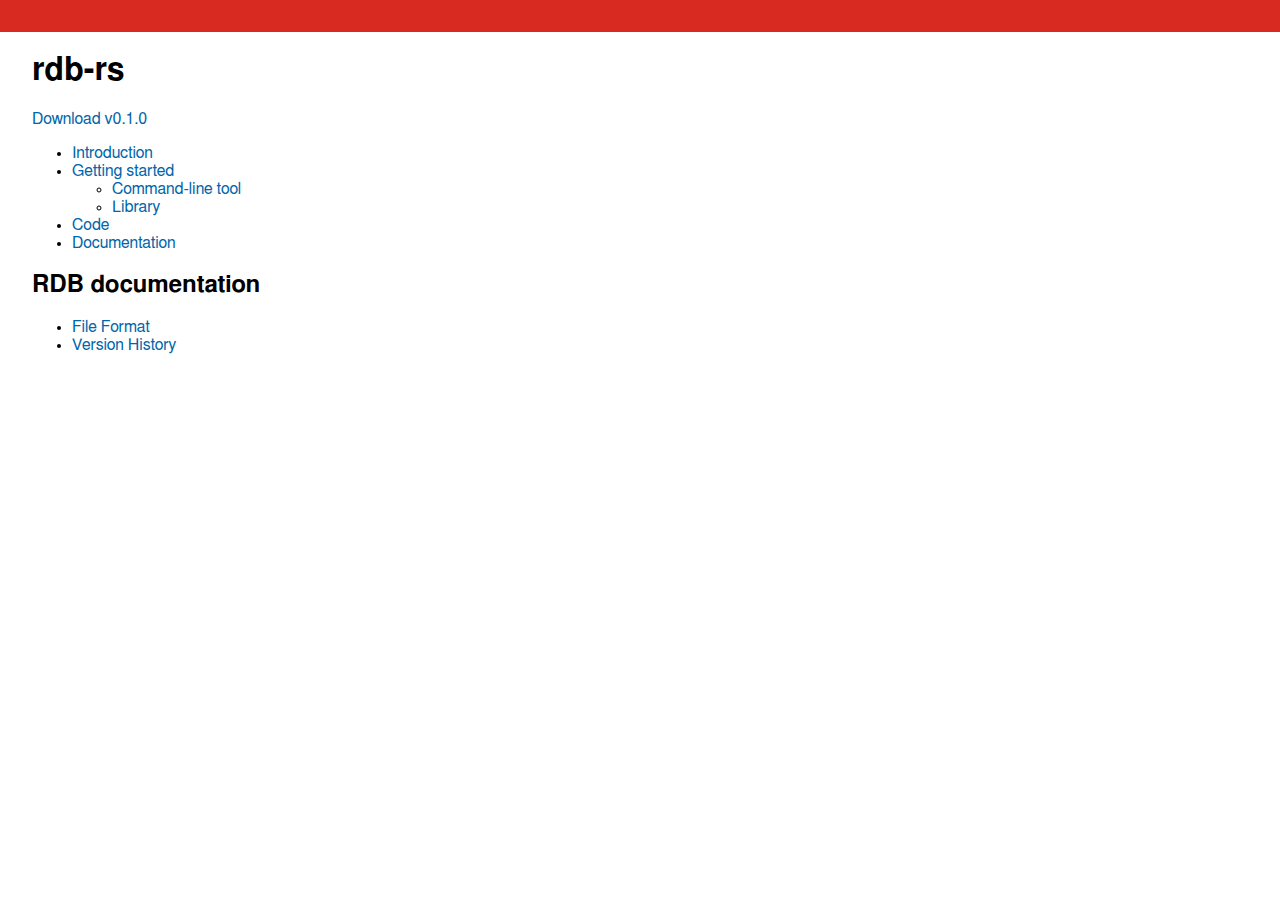
<file: www/header.html>
<!DOCTYPE html>
<html>
  <head>
    <meta charset="utf-8" />
    <title>Redis RDB</title>
    <link rel="stylesheet" href="style.css" type="text/css" />
  </head>
  <body>
    <div id="TOC">
      <h1 class="title">rdb-rs</h1>

      <a href="">Download v0.1.0</a>

      <ul>
        <li><a href="#introduction">Introduction</a></li>
        <li>
          <a href="#getting-started">Getting started</a>
          <ul>
            <li><a href="#command-line-tool">Command-line tool</a></li>
            <li><a href="#library">Library</a></li>
          </ul>
        </li>
        <li><a href="#code">Code</a></li>
        <li><a href="#documentation">Documentation</a></li>
      </ul>

      <h2>RDB documentation</h2>
      <ul>
        <li><a href="file_format.html">File Format</a></li>
        <li><a href="version_history.html">Version History</a></li>
      </ul>
    </div>
    <div class="content index">
</file>
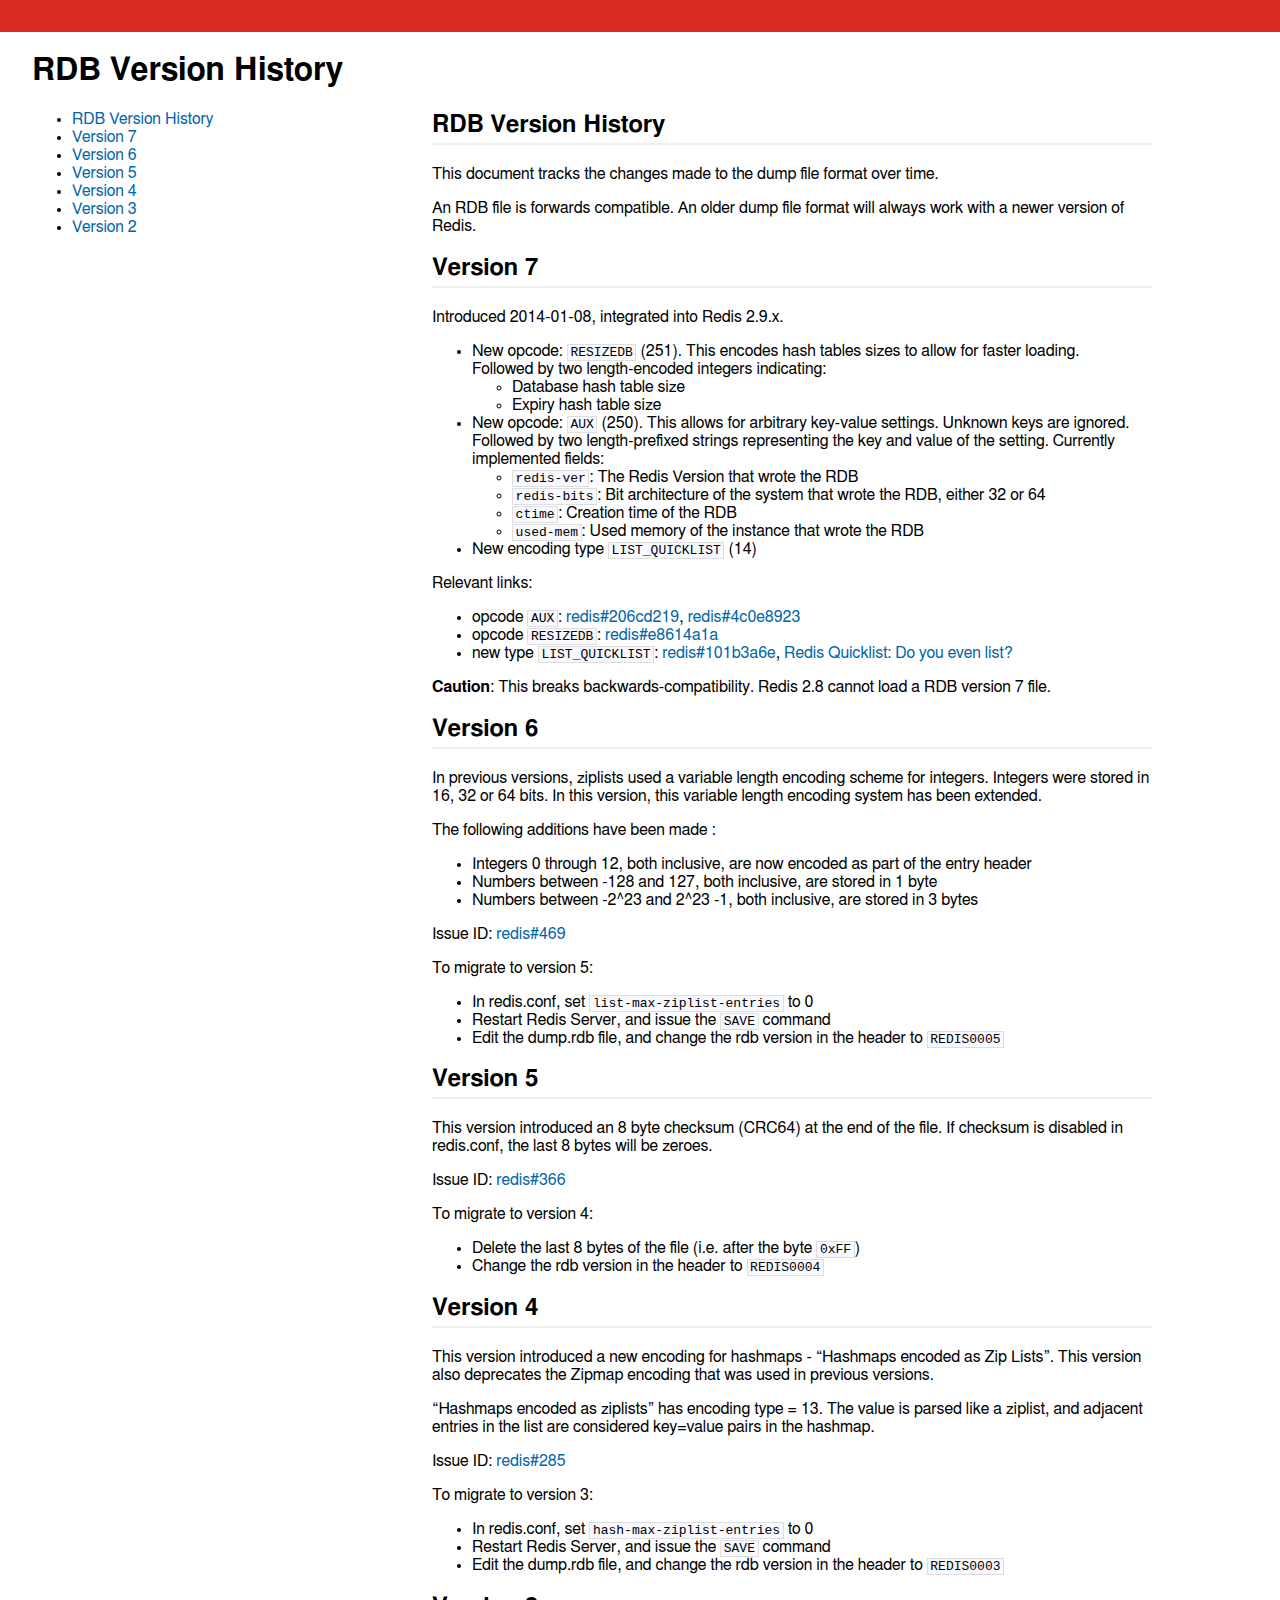
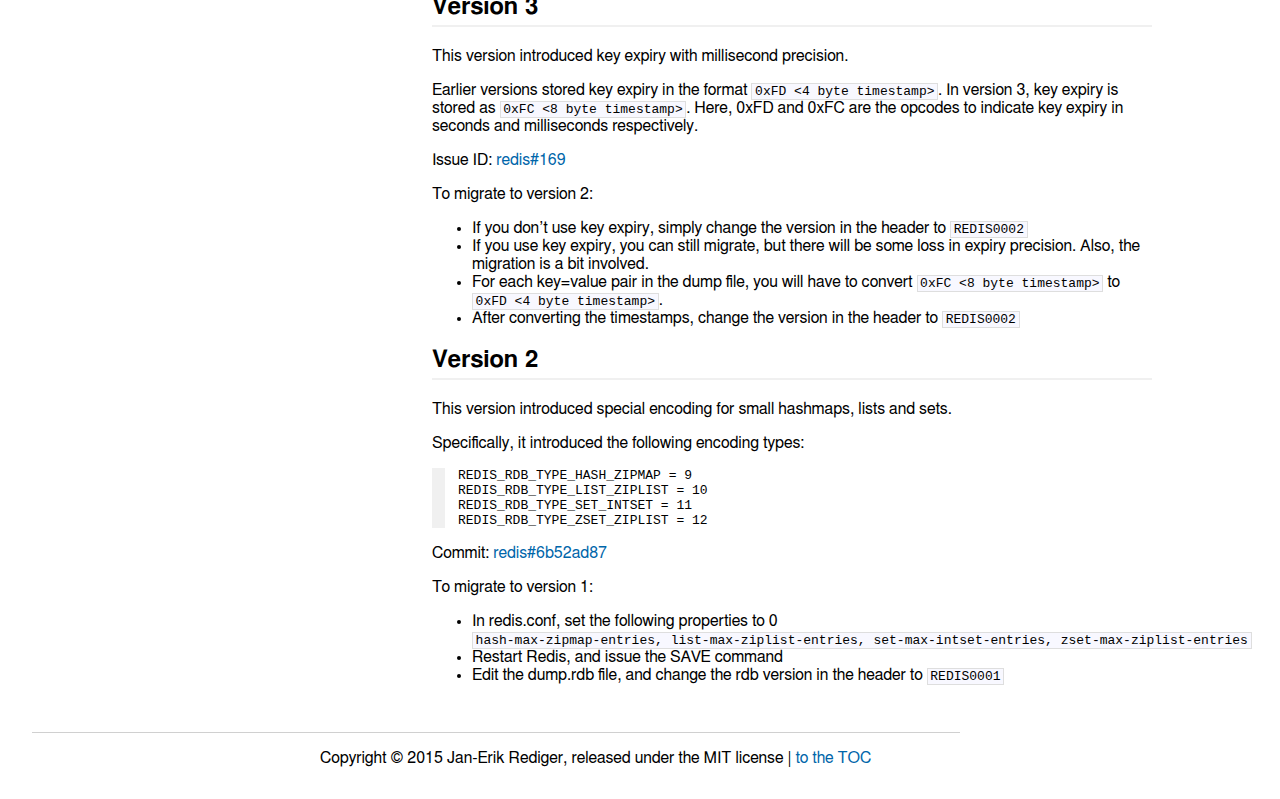
<file: www/version_history.html>
<!DOCTYPE html>
<html>
<head>
  <meta charset="utf-8" />
  <title>RDB Version History</title>
  <link rel="stylesheet" href="style.css" type="text/css" />
</head>
<body>
<div id="TOC">
<h1 class="title">RDB Version History</h1>
<ul>
<li><a href="#rdb-version-history">RDB Version History</a></li>
<li><a href="#version-7">Version 7</a></li>
<li><a href="#version-6">Version 6</a></li>
<li><a href="#version-5">Version 5</a></li>
<li><a href="#version-4">Version 4</a></li>
<li><a href="#version-3">Version 3</a></li>
<li><a href="#version-2">Version 2</a></li>
</ul>
</div>
<div class="content">
<h2 id="rdb-version-history">RDB Version History</h2>
<p>This document tracks the changes made to the dump file format over time.</p>
<p>An RDB file is forwards compatible. An older dump file format will always work with a newer version of Redis.</p>
<h2 id="version-7">Version 7</h2>
<p>Introduced 2014-01-08, integrated into Redis 2.9.x.</p>
<ul>
<li>New opcode: <code>RESIZEDB</code> (251). This encodes hash tables sizes to allow for faster loading.<br /> Followed by two length-encoded integers indicating:
<ul>
<li>Database hash table size</li>
<li>Expiry hash table size</li>
</ul></li>
<li>New opcode: <code>AUX</code> (250). This allows for arbitrary key-value settings. Unknown keys are ignored.<br /> Followed by two length-prefixed strings representing the key and value of the setting. Currently implemented fields:
<ul>
<li><code>redis-ver</code>: The Redis Version that wrote the RDB</li>
<li><code>redis-bits</code>: Bit architecture of the system that wrote the RDB, either 32 or 64</li>
<li><code>ctime</code>: Creation time of the RDB</li>
<li><code>used-mem</code>: Used memory of the instance that wrote the RDB</li>
</ul></li>
<li>New encoding type <code>LIST_QUICKLIST</code> (14)</li>
</ul>
<p>Relevant links:</p>
<ul>
<li>opcode <code>AUX</code>: <a href="https://github.com/antirez/redis/commit/206cd219b63c2255c0238cb9c602b65f05e98120">redis#206cd219</a>, <a href="https://github.com/antirez/redis/commit/4c0e8923a6cb376c7b2a53fa76ae95f74610285c">redis#4c0e8923</a></li>
<li>opcode <code>RESIZEDB</code>: <a href="https://github.com/antirez/redis/commit/e8614a1a77d2989f7be3cb7b24cd88b01f14f17e">redis#e8614a1a</a></li>
<li>new type <code>LIST_QUICKLIST</code>: <a href="https://github.com/antirez/redis/commit/101b3a6e42e84e5cb423ef413225d8b8d8cc0bbc">redis#101b3a6e</a>, <a href="https://matt.sh/redis-quicklist-visions">Redis Quicklist: Do you even list?</a></li>
</ul>
<p><strong>Caution</strong>: This breaks backwards-compatibility. Redis 2.8 cannot load a RDB version 7 file.</p>
<h2 id="version-6">Version 6</h2>
<p>In previous versions, ziplists used a variable length encoding scheme for integers. Integers were stored in 16, 32 or 64 bits. In this version, this variable length encoding system has been extended.</p>
<p>The following additions have been made :</p>
<ul>
<li>Integers 0 through 12, both inclusive, are now encoded as part of the entry header</li>
<li>Numbers between -128 and 127, both inclusive, are stored in 1 byte</li>
<li>Numbers between -2^23 and 2^23 -1, both inclusive, are stored in 3 bytes</li>
</ul>
<p>Issue ID: <a href="https://github.com/antirez/redis/issues/469">redis#469</a></p>
<p>To migrate to version 5:</p>
<ul>
<li>In redis.conf, set <code>list-max-ziplist-entries</code> to 0</li>
<li>Restart Redis Server, and issue the <code>SAVE</code> command</li>
<li>Edit the dump.rdb file, and change the rdb version in the header to <code>REDIS0005</code></li>
</ul>
<h2 id="version-5">Version 5</h2>
<p>This version introduced an 8 byte checksum (CRC64) at the end of the file. If checksum is disabled in redis.conf, the last 8 bytes will be zeroes.</p>
<p>Issue ID: <a href="https://github.com/antirez/redis/issues/366">redis#366</a></p>
<p>To migrate to version 4:</p>
<ul>
<li>Delete the last 8 bytes of the file (i.e. after the byte <code>0xFF</code>)</li>
<li>Change the rdb version in the header to <code>REDIS0004</code></li>
</ul>
<h2 id="version-4">Version 4</h2>
<p>This version introduced a new encoding for hashmaps - “Hashmaps encoded as Zip Lists”. This version also deprecates the Zipmap encoding that was used in previous versions.</p>
<p>“Hashmaps encoded as ziplists” has encoding type = 13. The value is parsed like a ziplist, and adjacent entries in the list are considered key=value pairs in the hashmap.</p>
<p>Issue ID: <a href="https://github.com/antirez/redis/pull/285">redis#285</a></p>
<p>To migrate to version 3:</p>
<ul>
<li>In redis.conf, set <code>hash-max-ziplist-entries</code> to 0</li>
<li>Restart Redis Server, and issue the <code>SAVE</code> command</li>
<li>Edit the dump.rdb file, and change the rdb version in the header to <code>REDIS0003</code></li>
</ul>
<h2 id="version-3">Version 3</h2>
<p>This version introduced key expiry with millisecond precision.</p>
<p>Earlier versions stored key expiry in the format <code>0xFD &lt;4 byte timestamp&gt;</code>. In version 3, key expiry is stored as <code>0xFC &lt;8 byte timestamp&gt;</code>. Here, 0xFD and 0xFC are the opcodes to indicate key expiry in seconds and milliseconds respectively.</p>
<p>Issue ID: <a href="https://github.com/antirez/redis/issues/169">redis#169</a></p>
<p>To migrate to version 2:</p>
<ul>
<li>If you don’t use key expiry, simply change the version in the header to <code>REDIS0002</code></li>
<li>If you use key expiry, you can still migrate, but there will be some loss in expiry precision. Also, the migration is a bit involved.</li>
<li>For each key=value pair in the dump file, you will have to convert <code>0xFC &lt;8 byte timestamp&gt;</code> to <code>0xFD &lt;4 byte timestamp&gt;</code>.</li>
<li>After converting the timestamps, change the version in the header to <code>REDIS0002</code></li>
</ul>
<h2 id="version-2">Version 2</h2>
<p>This version introduced special encoding for small hashmaps, lists and sets.</p>
<p>Specifically, it introduced the following encoding types:</p>
<pre><code>REDIS_RDB_TYPE_HASH_ZIPMAP = 9
REDIS_RDB_TYPE_LIST_ZIPLIST = 10
REDIS_RDB_TYPE_SET_INTSET = 11
REDIS_RDB_TYPE_ZSET_ZIPLIST = 12</code></pre>
<p>Commit: <a href="https://github.com/antirez/redis/commit/6b52ad87c05ca2162a2d21f1f5b5329bf52a7678">redis#6b52ad87</a></p>
<p>To migrate to version 1:</p>
<ul>
<li>In redis.conf, set the following properties to 0 <code>hash-max-zipmap-entries, list-max-ziplist-entries, set-max-intset-entries, zset-max-ziplist-entries</code></li>
<li>Restart Redis, and issue the SAVE command</li>
<li>Edit the dump.rdb file, and change the rdb version in the header to <code>REDIS0001</code></li>
</ul>
</div>
<div class="footer">
Copyright © 2015 Jan-Erik Rediger, released under the MIT license |
<a href="#TOC">to the TOC</a>
</div>
</body>
</html>
</file>
<file: docs/style.css>
body {
  margin: 0;
  padding: 0;
  background: white;
  border-top: 2em solid #d82a20;
  font-family: Open Sans, FreeSans, Helvetica, Arial, sans-serif;
}
code{white-space: pre;}

div#TOC {
  float: left;
  margin: 0em 2em;
}

blockquote {
  border-left: 1em solid #f0f0f0;
  padding-left: 1em;
  margin-left: 0;
}

.content h1, .content h2, .content h3 {
  border-bottom: 2px solid #f0f0f0;
  padding-bottom: 5px;
}

a {
  color: #0066aa;
  text-decoration: none;
}
a:hover, a:active {
  color: #0099ff;
  text-decoration: underline;
}

div.content {
  margin: 5em 0 3em 27em;
  width: 45em;
}

div.content pre {
  border-left: 1em solid #f0f0f0;
  padding-left: 1em;
}

div.content table,
div.content table th,
div.content table td {
  border-collapse: collapse;
  border: 1px solid #ccc;
}
div.content table th,
div.content table td {
  padding: 5px;
}

div.content table tr.even {
  background-color: #f8f8f8;
}

.footer {
  border-top: 1px solid #d0d0d0;
  clear: both;
  margin: 2em 0 0 2em;
  padding: 1em 0 2em 18em;
  width: 40em;
}

p code, li code {
  background-color: ghostWhite;
  color: black;
  padding: 0 .2em;
  border: 1px solid #DEDEDE;
}

table.sourceCode, tr.sourceCode, td.lineNumbers, td.sourceCode {
  margin: 0; padding: 0; vertical-align: baseline; border: none; }
table.sourceCode { width: 100%; line-height: 100%; }
td.lineNumbers { text-align: right; padding-right: 4px; padding-left: 4px; color: #aaaaaa; border-right: 1px solid #aaaaaa; }
td.sourceCode { padding-left: 5px; }
code > span.kw { color: #007020; font-weight: bold; }
code > span.dt { color: #902000; }
code > span.dv { color: #40a070; }
code > span.bn { color: #40a070; }
code > span.fl { color: #40a070; }
code > span.ch { color: #4070a0; }
code > span.st { color: #4070a0; }
code > span.co { color: #60a0b0; font-style: italic; }
code > span.ot { color: #007020; }
code > span.al { color: #ff0000; font-weight: bold; }
code > span.fu { color: #06287e; }
code > span.er { color: #ff0000; font-weight: bold; }
</file>
<file: www/style.css>
body {
  margin: 0;
  padding: 0;
  background: white;
  border-top: 2em solid #d82a20;
  font-family: Open Sans, FreeSans, Helvetica, Arial, sans-serif;
}
code{white-space: pre;}

div#TOC {
  float: left;
  margin: 0em 2em;
}

blockquote {
  border-left: 1em solid #f0f0f0;
  padding-left: 1em;
  margin-left: 0;
}

.content h1, .content h2, .content h3 {
  border-bottom: 2px solid #f0f0f0;
  padding-bottom: 5px;
}

a {
  color: #0066aa;
  text-decoration: none;
}
a:hover, a:active {
  color: #0099ff;
  text-decoration: underline;
}

div.content {
  margin: 5em 0 3em 27em;
  width: 45em;
}

div.content pre {
  border-left: 1em solid #f0f0f0;
  padding-left: 1em;
}

div.content table,
div.content table th,
div.content table td {
  border-collapse: collapse;
  border: 1px solid #ccc;
}
div.content table th,
div.content table td {
  padding: 5px;
}

div.content table tr.even {
  background-color: #f8f8f8;
}

.footer {
  border-top: 1px solid #d0d0d0;
  clear: both;
  margin: 2em 0 0 2em;
  padding: 1em 0 2em 18em;
  width: 40em;
}

p code, li code {
  background-color: ghostWhite;
  color: black;
  padding: 0 .2em;
  border: 1px solid #DEDEDE;
}

table.sourceCode, tr.sourceCode, td.lineNumbers, td.sourceCode {
  margin: 0; padding: 0; vertical-align: baseline; border: none; }
table.sourceCode { width: 100%; line-height: 100%; }
td.lineNumbers { text-align: right; padding-right: 4px; padding-left: 4px; color: #aaaaaa; border-right: 1px solid #aaaaaa; }
td.sourceCode { padding-left: 5px; }
code > span.kw { color: #007020; font-weight: bold; }
code > span.dt { color: #902000; }
code > span.dv { color: #40a070; }
code > span.bn { color: #40a070; }
code > span.fl { color: #40a070; }
code > span.ch { color: #4070a0; }
code > span.st { color: #4070a0; }
code > span.co { color: #60a0b0; font-style: italic; }
code > span.ot { color: #007020; }
code > span.al { color: #ff0000; font-weight: bold; }
code > span.fu { color: #06287e; }
code > span.er { color: #ff0000; font-weight: bold; }
</file>
